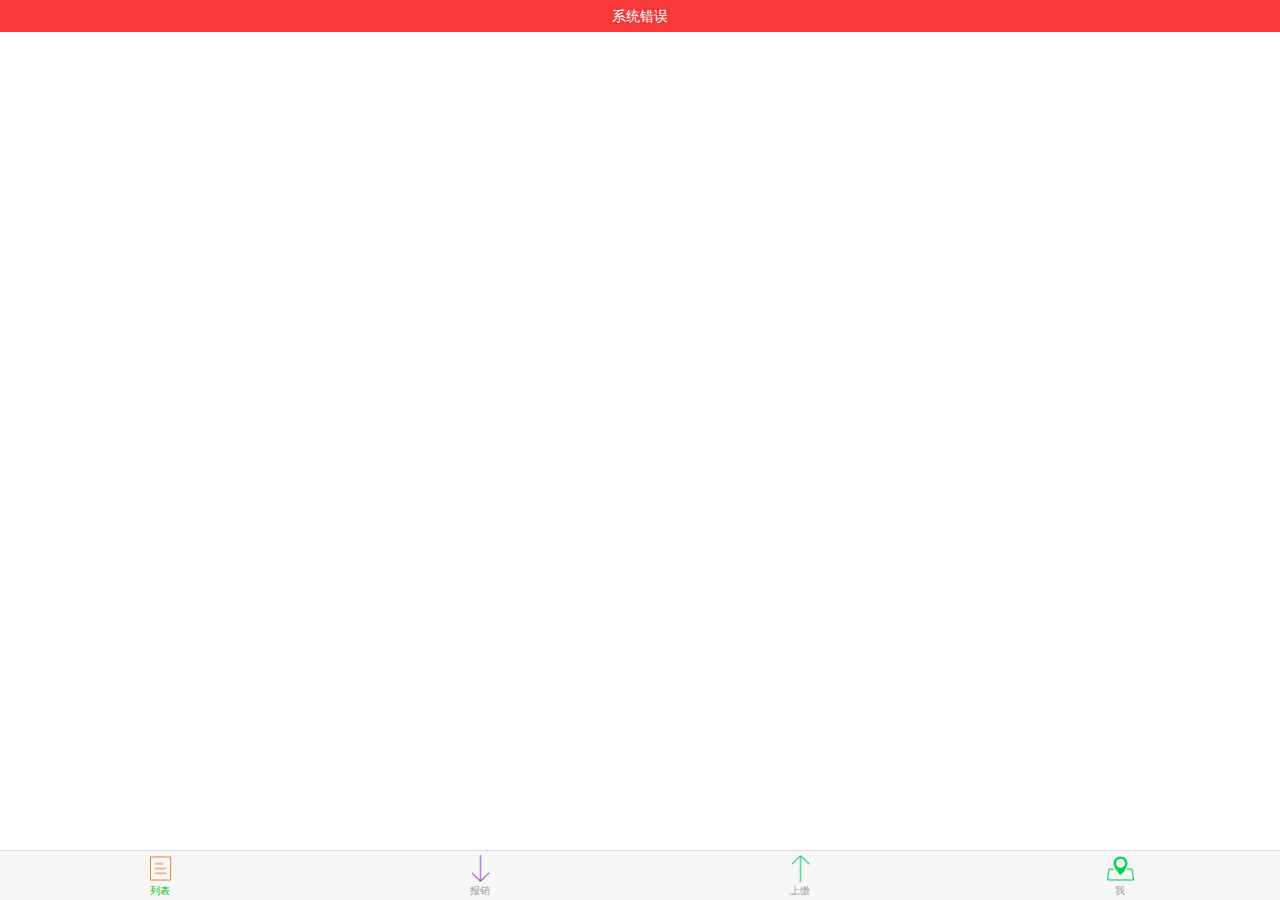
<file: index.html>
<!DOCTYPE html>
<html>
	<head>
		<meta charset="utf-8">
		<meta name="viewport" content="width=device-width,initial-scale=1,minimum-scale=1,maximum-scale=1,user-scalable=no" />
		<title>YPY</title>
		<link href="plugins/jqweui/dist/css/jquery-weui.css" rel="stylesheet" />
		<link href="plugins/jqweui/dist/lib/weui.min.css" rel="stylesheet" />
		<link href="css/base.css?v=20191101" rel="stylesheet" />
		<style>
		body, html {
		  height: 100%;
		  -webkit-tap-highlight-color: transparent;
		}
		.mui-card-footer button{
			margin: 5px;;
		}
		.weui-tab__bd-item.weui-pull-to-refresh{
			top: 0px;
		}
		.content-padded{
			margin-top: 10px;;
		}
		.weui-tab__bd .weui-tab__bd-item{
			width: 100%;
		}
		.weui-loadmore{
			margin: 10px auto;
		}
		.weui-photo-browser-modal .photo-container img{
			margin-top:0px;
		}
		.weui-photo-browser-modal{
			z-index:1000;
		}
	</style>
	</head>
	<body ontouchstart>
		<div class="weui-tab">
			<div class="weui-tab__bd">
				<div id="tab1" class="weui-tab__bd-item weui-tab__bd-item--active">
					<div class="weui-pull-to-refresh__layer">
						<div class='weui-pull-to-refresh__arrow'></div>
						<div class='weui-pull-to-refresh__preloader'></div>
						<div class="down">下拉刷新</div>
						<div class="up">释放刷新</div>
						<div class="refresh">正在刷新</div>
					</div>
					<div class="content-padded">
					</div>
					<div class="weui-loadmore">
						<i class="weui-loading"></i>
						<span class="weui-loadmore__tips">正在加载</span>
					</div>
				</div>
			</div>

			<div class="weui-tabbar">
				<a href="#tab1" class="weui-tabbar__item weui-bar__item--on">
					<!-- <span class="weui-badge" style="position: absolute;top: -.4em;right: 1em;">8</span> -->
					<div class="weui-tabbar__icon">
						<img src="/images/icon_nav_article.png" alt="">
					</div>
					<p class="weui-tabbar__label">列表</p>
				</a>
				<a href="/setexpense.html" class="weui-tabbar__item">
					<div class="weui-tabbar__icon">
						<img src="/images/icon_nav_ptr.png" alt="">
					</div>
					<p class="weui-tabbar__label">报销</p>
				</a>
				<a href="/setincome.html" class="weui-tabbar__item">
					<div class="weui-tabbar__icon">
						<img src="/images/icon_nav_up.png" alt="">
					</div>
					<p class="weui-tabbar__label">上缴</p>
				</a>
				<a href="/my.html" class="weui-tabbar__item">
					<div class="weui-tabbar__icon">
						<img src="./images/icon_nav_city.png" alt="">
					</div>
					<p class="weui-tabbar__label">我</p>
				</a>
			</div>
		</div>

		<script src="plugins/jqweui/dist/lib/jquery-2.1.4.js"></script>
		<script src="plugins/jqweui/dist/lib/fastclick.js"></script>
		<script src="plugins/jqweui/dist/js/jquery-weui.js"></script>
		<script src="plugins/jqweui/dist/js/swiper.js"></script>
		<script type="application/javascript" src="js/config.js"></script>
		<script>
			var page = 1;
			var row = 5;
			var dataLoading = true;
			$(function() {
				$('.weui-tab__bd-item').pullToRefresh(function() {
					setTimeout(function() {
						getData(1, 1);
						$('.weui-tab__bd-item').pullToRefreshDone();
					}, 2000);
				});
				var loading = false; //状态标记
				$('.weui-tab__bd-item').infinite().on("infinite", function() {
					if (loading) return;
					loading = true;
					setTimeout(function() {
						getData(page, 2);
						loading = false;
					}, 1500); //模拟延迟
				});
				getData(1, 1);
				$('#tab1').on('click', '.upload-img', function() {
					var imgs = [];
					$(this).closest('span').find('.upload-img').each(function() {
						imgs.push($(this).attr('src'));
					});
					console.log(imgs);
					var pb1 = $.photoBrowser({
						items: imgs,
						initIndex: $(this).data('index')
					});
					pb1.open();
				});
				//修改
				$('#tab1').on('click', '.expense-edit', function() {
					var id = $(this).closest('div').data('id');
					var type = $(this).closest('div').data('type');
					window.location.href = '/' + (type == 'income' ? 'setincome' : 'setexpense') + '.html?id=' + id + '&type=' +
						type;
				});

				//取消
				$('#tab1').on('click', '.expense-cancel', function() {
					var id = $(this).closest('div').data('id');
					$.confirm("确认取消？", function() {
						changeStatus(id, 5);
					});
				});

				//同意
				$('#tab1').on('click', '.expense-agree', function() {
					var id = $(this).closest('div').data('id');
					$.confirm("确认同意？", function() {
						changeStatus(id, 2);
					});
				});

				//打款
				$('#tab1').on('click', '.expense-pay', function() {
					var id = $(this).closest('div').data('id');
					$.confirm("确认扣款？", function() {
						changeStatus(id, 3);
					});
				});

				//未打款
				$('#tab1').on('click', '.expense-nopay', function() {
					var id = $(this).closest('div').data('id');
					$.confirm("确认未收到打款？", function() {
						changeStatus(id, 2);
					});
				});

				//完成
				$('#tab1').on('click', '.expense-done', function() {
					var id = $(this).closest('div').data('id');
					$.confirm("确认已收到打款？", function() {
						changeStatus(id, 4);
					});
				});

				//拒绝
				$('#tab1').on('click', '.expense-refuse', function() {
					var id = $(this).closest('div').data('id');
					$.confirm("确认拒绝？", function() {
						changeStatus(id, 6);
					});
				});
			});

			function getData(npage, type) {
				$.ajax({
					url: ypyC.service_host + '/bill/expense?page=' + npage + '&size=' + row,
					dataType: 'json', //服务器返回json格式数据
					type: 'get', //HTTP请求类型
					timeout: 10000, //超时时间设置为10秒；
					headers: {
						'token': localStorage.getItem('token')
					},
					success: function(data) {
						if (data.code == 201) {
							localStorage.removeItem('token');
							window.location.href = '/login.html';
						} else if (data.code == 0) {
							// html = splitList(data.data.list, table);
							var html = '';
							for (i in data.data.list) {
								html += splitList(data.data.list[i]);
							}
							count = parseInt(data.data.totalPage);
							if (type == 1) {
								$('#tab1 .content-padded').html(html);
							} else {
								$('#tab1 .content-padded').append(html);
							}
							page = npage + 1;
							var totalPage = parseInt(data.data.totalPage);
							if (page > totalPage) {
								dataLoading = false;
								$('.weui-loadmore').addClass('weui-loadmore_line');
								$('.weui-loadmore .weui-loading').remove();
								$('.weui-loadmore .weui-loadmore__tips').text('我也是有底线的');
								$('.weui-tab__bd-item').destroyInfinite();
							} else {
								if (dataLoading == false) {
									dataLoading = true;
									$('.weui-loadmore').removeClass('weui-loadmore_line');
									$('.weui-loadmore').html('<i class="weui-loading"></i><span class="weui-loadmore__tips">正在加载</span>');
									$('.weui-tab__bd-item').infinite();
								}
							}
						} else {
							$.toptip(data.msg, 'error');
						}
					},
					error: function(xhr, type, errorThrown) {
						$.toptip('系统错误', 'error');
					}
				});
			}

			function splitList(data) {
				html = '';
				html += '<div class="weui-form-preview card-status-' + data.at_status + '">';
				html += '    <div class="weui-form-preview__hd">';
				html += '        <span></span>';
				html += '		<label class="weui-form-preview__label">';
				if (data.role == 'expenser') {
					html += data.id + '：您向' + data.to_realname + '发起申请' + (data.at_type == 'income' ? '上缴' : '报销');
				} else {
					html += data.id + '：' + data.realname + '向您发起申请报销' + (data.at_type == 'income' ? '上缴' : '报销');
				}
				html += '       </label>';
				html += '		<i>';
				var htmlBtn = '';
				if (data.at_status == 1) {
					html += '待审核';
					htmlBtn += (data.role == 'expenser') ?
						'<button class="weui-form-preview__btn expense-edit">修改</button><button class="weui-form-preview__btn expense-cancel">取消</button>' :
						'<button class="weui-form-preview__btn expense-agree">同意</button><button class="weui-form-preview__btn expense-refuse">拒绝</button>';
				} else if (data.at_status == 2) {
					html += '待打款';
					if (data.at_type == 'income') {
						htmlBtn += (data.role == 'expenser') ?
							'<button class="weui-form-preview__btn expense-pay">已打款</button><button class="weui-form-preview__btn expense-cancel">取消</button>' :
							'';
					} else {
						htmlBtn += (data.role == 'expenser') ? '<button class="weui-form-preview__btn expense-cancel">取消</button>' :
							'<button class="weui-form-preview__btn expense-pay">去扣款</button><button class="weui-form-preview__btn expense-refuse">拒绝</button>';
					}
				} else if (data.at_status == 3) {
					html += '待确认';
					if (data.at_type == 'income') {
						htmlBtn += (data.role == 'expenser') ? '' :
							'<button class="weui-form-preview__btn expense-done">收到款</button><button class="weui-form-preview__btn expense-nopay">未打款</button>';
					} else {
						htmlBtn += (data.role == 'expenser') ?
							'<button class="weui-form-preview__btn expense-done">收到款</button><button class="weui-form-preview__btn expense-nopay">未打款</button>' :
							'';
					}
				} else if (data.at_status == 4) {
					html += '已完成';
				} else if (data.at_status == 5) {
					html += '已取消';
				} else if (data.at_status == 6) {
					html += '已拒绝';
				}
				html += '		</i>';
				html += '	</div>';
				html += '	<div class="weui-form-preview__bd">';
				html += '		<div class="weui-form-preview__item">';
				html += '			<label class="weui-form-preview__label">报销标题：</label>';
				html += '			<span class="weui-form-preview__value">' + data.title + '</span>';
				html += '		</div>';
				html += '		<div class="weui-form-preview__item">';
				html += '			<label class="weui-form-preview__label">报销内容：</label>';
				html += '			<span class="weui-form-preview__value">' + data.content + '</span>';
				html += '		</div>';
				html += '		<div class="weui-form-preview__item">';
				html += '			<label class="weui-form-preview__label">报销金额：</label>';
				html += '			<span class="weui-form-preview__value">' + data.price + '</span>';
				html += '		</div>';
				html += '		<div class="weui-form-preview__item">';
				html += '			<label class="weui-form-preview__label">费用日期：</label>';
				html += '			<span class="weui-form-preview__value">' + data.at_date + '</span>';
				html += '		</div>';
				html += '		<div class="weui-form-preview__item">';
				html += '			<label class="weui-form-preview__label">报销明细：</label>';
				html += '			<span class="weui-form-preview__value">';
				if (data.imgs.length > 0) {
					for (j in data.imgs) {
						html += '<img class="upload-img" src="' + data.imgs[j].img_url + '" data-index="' + j + '" data-id="' + data.id +
							'" width="90"/>';
					}
				}
				html += '           </span>';
				html += '		</div>';
				html += '	</div>';
				html += '	<div class="weui-form-preview__ft" data-id="' + data.id + '" data-type="' + data.at_type + '">';
				html += htmlBtn
				html += '	</div>';
				html += '</div><br>';
				return html;
			}

			function changeStatus(id, status) {
				$.ajax({
					url: ypyC.service_host + '/bill/change',
					data: {
						'id': id,
						'status': status
					},
					dataType: 'json', //服务器返回json格式数据
					type: 'POST', //HTTP请求类型
					timeout: 10000, //超时时间设置为10秒；
					headers: {
						'token': localStorage.getItem('token')
					},
					success: function(data) {
						ajaxIng = false;
						if (data.code == 201) {
							localStorage.removeItem('token');
							window.location.href = '/login.html';
						} else if (data.code == 0) {
							$.toptip(data.msg, 'success');
							getData(1, 1);
						} else {
							$.toptip(data.msg, 'error');
						}
					},
					error: function(xhr, type, errorThrown) {
						$.toptip('系统错误', 'error');
						ajaxIng = false;
					}
				});

			}
		</script>
	</body>
</html>
</file>
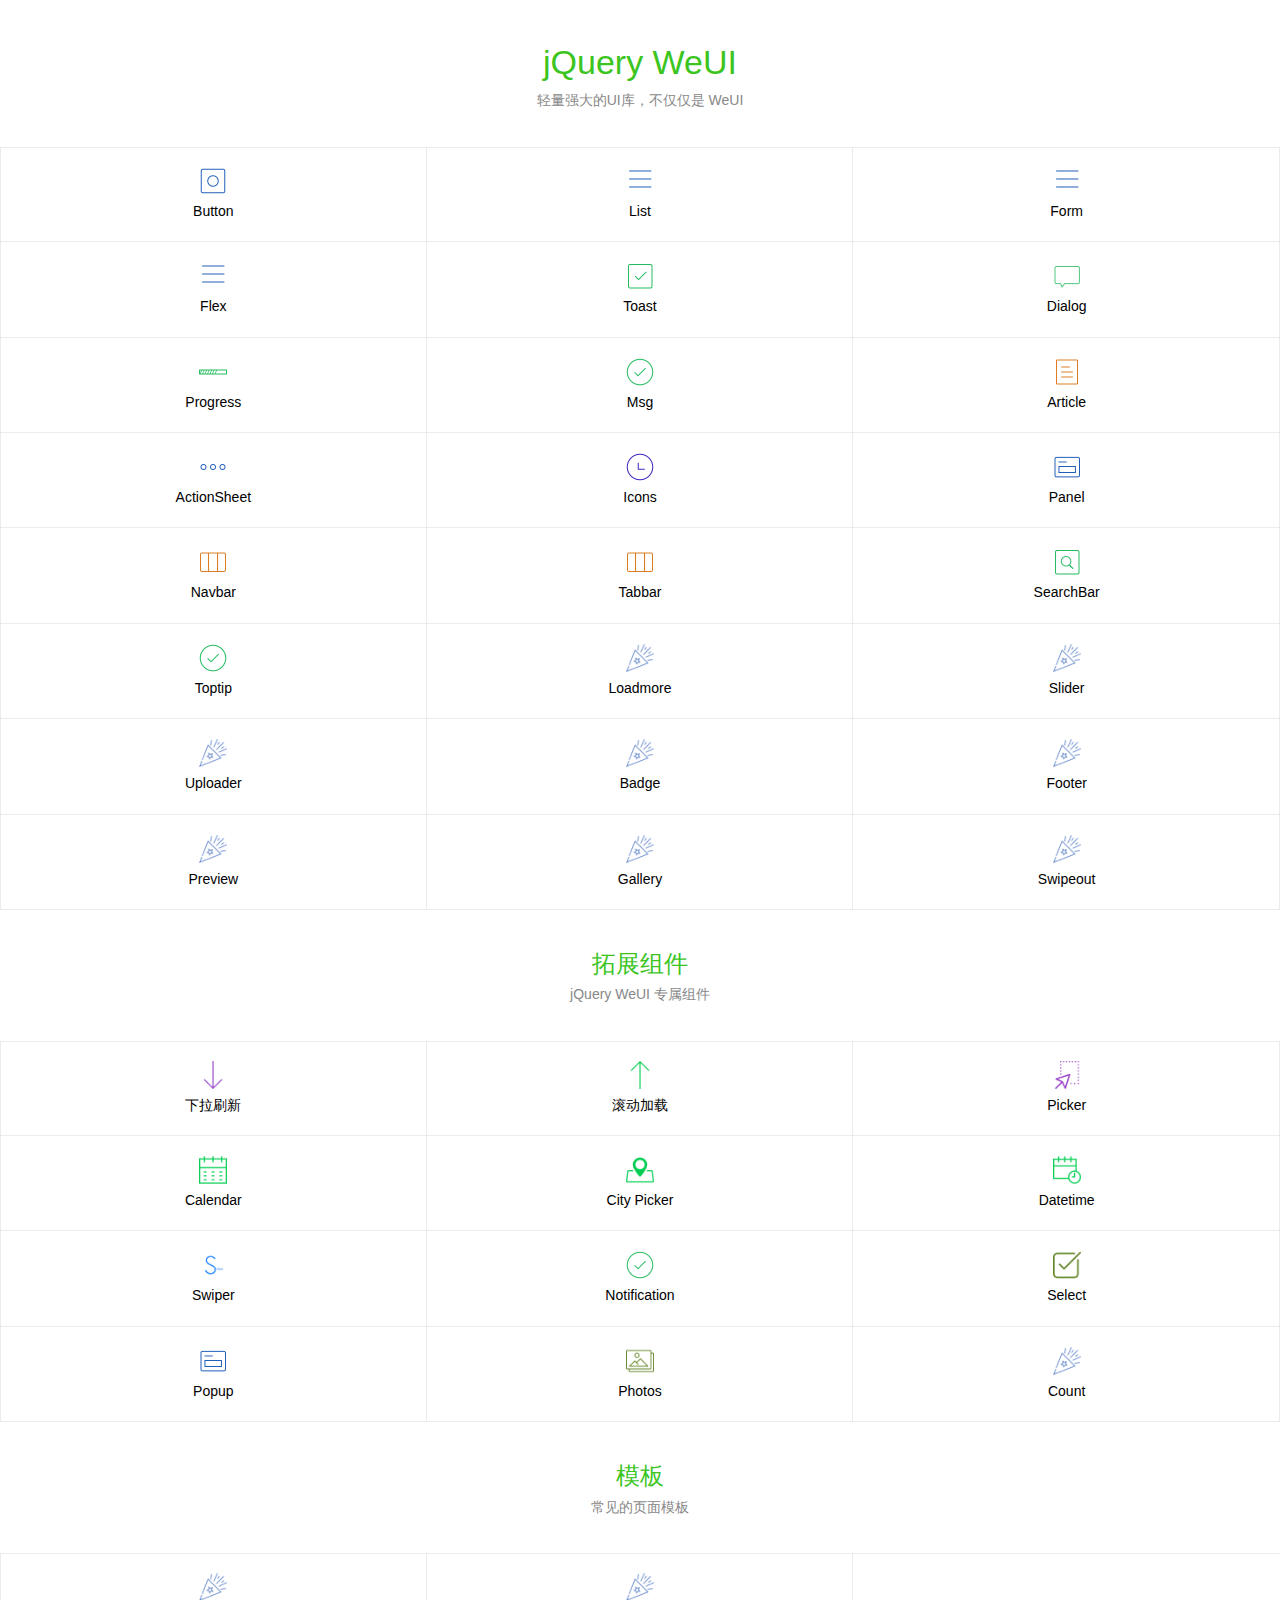
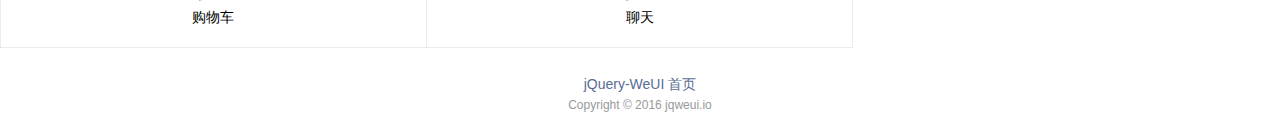
<file: plugins/jqweui/dist/demos/index.html>
<!DOCTYPE html>
<html>
  <head>
    <title>jQuery WeUI</title>
    <meta charset="utf-8">
<meta http-equiv="X-UA-Compatible" content="IE=edge">
<meta name="viewport" content="width=device-width, initial-scale=1, user-scalable=no">

<meta name="description" content="Write an awesome description for your new site here. You can edit this line in _config.yml. It will appear in your document head meta (for Google search results) and in your feed.xml site description.
">

<link rel="stylesheet" href="../lib/weui.min.css">
<link rel="stylesheet" href="../css/jquery-weui.css">
<link rel="stylesheet" href="css/demos.css">

  </head>

  <body ontouchstart>

    <header class='demos-header'>
      <h1 class="demos-title">jQuery WeUI</h1>
      <p class='demos-sub-title'>轻量强大的UI库，不仅仅是 WeUI</p>
    </header>

    <div class="weui-grids">
      <a href="buttons.html" class="weui-grid js_grid">
        <div class="weui-grid__icon">
          <img src="images/icon_nav_button.png" alt="">
        </div>
        <p class="weui-grid__label">
          Button
        </p>
      </a>
      <a href="cell.html" class="weui-grid js_grid">
        <div class="weui-grid__icon">
          <img src="images/icon_nav_cell.png" alt="">
        </div>
        <p class="weui-grid__label">
          List
        </p>
      </a>
      <a href="form.html" class="weui-grid js_grid">
        <div class="weui-grid__icon">
          <img src="images/icon_nav_cell.png" alt="">
        </div>
        <p class="weui-grid__label">
          Form
        </p>
      </a>
      <a href="flex.html" class="weui-grid js_grid">
        <div class="weui-grid__icon">
          <img src="images/icon_nav_cell.png" alt="">
        </div>
        <p class="weui-grid__label">
          Flex
        </p>
      </a>
      <a href="toast.html" class="weui-grid js_grid">
        <div class="weui-grid__icon">
          <img src="images/icon_nav_toast.png" alt="">
        </div>
        <p class="weui-grid__label">
          Toast
        </p>
      </a>
      <a href="dialog.html" class="weui-grid js_grid">
        <div class="weui-grid__icon">
          <img src="images/icon_nav_dialog.png" alt="">
        </div>
        <p class="weui-grid__label">
          Dialog
        </p>
      </a>
      <a href="progress.html" class="weui-grid js_grid">
        <div class="weui-grid__icon">
          <img src="images/icon_nav_progress.png" alt="">
        </div>
        <p class="weui-grid__label">
          Progress
        </p>
      </a>
      <a href="msg.html" class="weui-grid js_grid">
        <div class="weui-grid__icon">
          <img src="images/icon_nav_msg.png" alt="">
        </div>
        <p class="weui-grid__label">
          Msg
        </p>
      </a>
      <a href="article.html" class="weui-grid js_grid">
        <div class="weui-grid__icon">
          <img src="images/icon_nav_article.png" alt="">
        </div>
        <p class="weui-grid__label">
          Article
        </p>
      </a>
      <a href="action-sheet.html" class="weui-grid js_grid">
        <div class="weui-grid__icon">
          <img src="images/icon_nav_actionSheet.png" alt="">
        </div>
        <p class="weui-grid__label">
          ActionSheet
        </p>
      </a>
      <a href="icons.html" class="weui-grid js_grid">
        <div class="weui-grid__icon">
          <img src="images/icon_nav_icons.png" alt="">
        </div>
        <p class="weui-grid__label">
          Icons
        </p>
      </a>
      <a href="panel.html" class="weui-grid js_grid">
        <div class="weui-grid__icon">
          <img src="images/icon_nav_panel.png" alt="">
        </div>
        <p class="weui-grid__label">
          Panel
        </p>
      </a>
      <a href="navbar.html" class="weui-grid js_grid">
        <div class="weui-grid__icon">
          <img src="images/icon_nav_tab.png" alt="">
        </div>
        <p class="weui-grid__label">
          Navbar
        </p>
      </a>
      <a href="tabbar.html" class="weui-grid js_grid">
        <div class="weui-grid__icon">
          <img src="images/icon_nav_tab.png" alt="">
        </div>
        <p class="weui-grid__label">
          Tabbar
        </p>
      </a>
      <a href="searchbar.html" class="weui-grid js_grid">
        <div class="weui-grid__icon">
          <img src="images/icon_nav_search_bar.png" alt="">
        </div>
        <p class="weui-grid__label">
          SearchBar
        </p>
      </a>
      <a href="toptip.html" class="weui-grid js_grid">
        <div class="weui-grid__icon">
          <img src="images/icon_nav_msg.png" alt="">
        </div>
        <p class="weui-grid__label">
          Toptip
        </p>
      </a>
      <a href="loadmore.html" class="weui-grid js_grid">
        <div class="weui-grid__icon">
          <img src="images/icon_nav_new.png" alt="">
        </div>
        <p class="weui-grid__label">
          Loadmore
        </p>
      </a>
      <a href="slider.html" class="weui-grid js_grid">
        <div class="weui-grid__icon">
          <img src="images/icon_nav_new.png" alt="">
        </div>
        <p class="weui-grid__label">
          Slider
        </p>
      </a>
      <a href="uploader.html" class="weui-grid js_grid">
        <div class="weui-grid__icon">
          <img src="images/icon_nav_new.png" alt="">
        </div>
        <p class="weui-grid__label">
          Uploader
        </p>
      </a>
      <a href="badge.html" class="weui-grid js_grid">
        <div class="weui-grid__icon">
          <img src="images/icon_nav_new.png" alt="">
        </div>
        <p class="weui-grid__label">
          Badge
        </p>
      </a>
      <a href="footer.html" class="weui-grid js_grid">
        <div class="weui-grid__icon">
          <img src="images/icon_nav_new.png" alt="">
        </div>
        <p class="weui-grid__label">
          Footer
        </p>
      </a>
      <a href="preview.html" class="weui-grid js_grid">
        <div class="weui-grid__icon">
          <img src="images/icon_nav_new.png" alt="">
        </div>
        <p class="weui-grid__label">
          Preview
        </p>
      </a>
      <a href="gallery.html" class="weui-grid js_grid">
        <div class="weui-grid__icon">
          <img src="images/icon_nav_new.png" alt="">
        </div>
        <p class="weui-grid__label">
          Gallery
        </p>
      </a>
      <a href="swipeout.html" class="weui-grid js_grid">
        <div class="weui-grid__icon">
          <img src="images/icon_nav_new.png" alt="">
        </div>
        <p class="weui-grid__label">
          Swipeout
        </p>
      </a>
    </div>

    <div class="demos-header">
      <h2 class='demos-second-title'>拓展组件</h2>
      <p class='demos-sub-title'>jQuery WeUI 专属组件</p>
    </div>

    <div class="weui-grids">
      <a href="ptr.html" class="weui-grid js_grid">
        <div class="weui-grid__icon">
          <img src="images/icon_nav_ptr.png" alt="">
        </div>
        <p class="weui-grid__label">
          下拉刷新
        </p>
      </a>
      <a href="infinite.html" class="weui-grid js_grid">
        <div class="weui-grid__icon">
          <img src="images/icon_nav_up.png" alt="">
        </div>
        <p class="weui-grid__label">
          滚动加载
        </p>
      </a>
      <a href="picker.html" class="weui-grid js_grid">
        <div class="weui-grid__icon">
          <img src="images/icon_nav_picker.png" alt="">
        </div>
        <p class="weui-grid__label">
          Picker
        </p>
      </a>
      <a href="calendar.html" class="weui-grid js_grid">
        <div class="weui-grid__icon">
          <img src="images/icon_nav_calendar.png" alt="">
        </div>
        <p class="weui-grid__label">
          Calendar
        </p>
      </a>
      <a href="city-picker.html" class="weui-grid js_grid">
        <div class="weui-grid__icon">
          <img src="images/icon_nav_city.png" alt="">
        </div>
        <p class="weui-grid__label">
          City Picker
        </p>
      </a>
      <a href="datetime-picker.html" class="weui-grid js_grid">
        <div class="weui-grid__icon">
          <img src="images/icon_nav_datetime.png" alt="">
        </div>
        <p class="weui-grid__label">
          Datetime
        </p>
      </a>
      <a href="swiper.html" class="weui-grid js_grid">
        <div class="weui-grid__icon">
          <img src="images/icon_nav_swiper.png" alt="">
        </div>
        <p class="weui-grid__label">
          Swiper
        </p>
      </a>
      <a href="noti.html" class="weui-grid js_grid">
        <div class="weui-grid__icon">
          <img src="images/icon_nav_msg.png" alt="">
        </div>
        <p class="weui-grid__label">
          Notification
        </p>
      </a>
      <a href="select.html" class="weui-grid js_grid">
        <div class="weui-grid__icon">
          <img src="images/icon_nav_select.png" alt="">
        </div>
        <p class="weui-grid__label">
          Select
        </p>
      </a>
      <a href="popup.html" class="weui-grid js_grid">
        <div class="weui-grid__icon">
          <img src="images/icon_nav_panel.png" alt="">
        </div>
        <p class="weui-grid__label">
          Popup
        </p>
      </a>
      <a href="photo-browser.html" class="weui-grid js_grid">
        <div class="weui-grid__icon">
          <img src="images/icon_nav_photo.png" alt="">
        </div>
        <p class="weui-grid__label">
          Photos
        </p>
      </a>
      <a href="count.html" class="weui-grid js_grid">
        <div class="weui-grid__icon">
          <img src="images/icon_nav_new.png" alt="">
        </div>
        <p class="weui-grid__label">
          Count
        </p>
      </a>
    </div>

    <div class="demos-header">
      <h2 class='demos-second-title'>模板</h2>
      <p class='demos-sub-title'>常见的页面模板</p>
    </div>

    <div class="weui-grids">
      <a href="tpl-shopping-cart.html" class="weui-grid js_grid">
        <div class="weui-grid__icon">
          <img src="images/icon_nav_new.png" alt="">
        </div>
        <p class="weui-grid__label">
          购物车
        </p>
      </a>
      <a href="tpl-chat.html" class="weui-grid js_grid">
        <div class="weui-grid__icon">
          <img src="images/icon_nav_new.png" alt="">
        </div>
        <p class="weui-grid__label">
          聊天
        </p>
      </a>
    </div>

    <div class="weui-footer">
      <p class="weui-footer__links">
        <a href="http://jqweui.com" class="weui-footer__link">jQuery-WeUI 首页</a>
      </p>
      <p class="weui-footer__text">Copyright © 2016 jqweui.io</p>
    </div>

    <style>
      .weui-footer {
        margin: 25px 0 10px 0;
      }
    </style>


    <script src="../lib/jquery-2.1.4.js"></script>
<script src="../lib/fastclick.js"></script>
<script>
  $(function() {
    FastClick.attach(document.body);
  });
</script>
<script src="../js/jquery-weui.js"></script>

  </body>

</html>
</file>
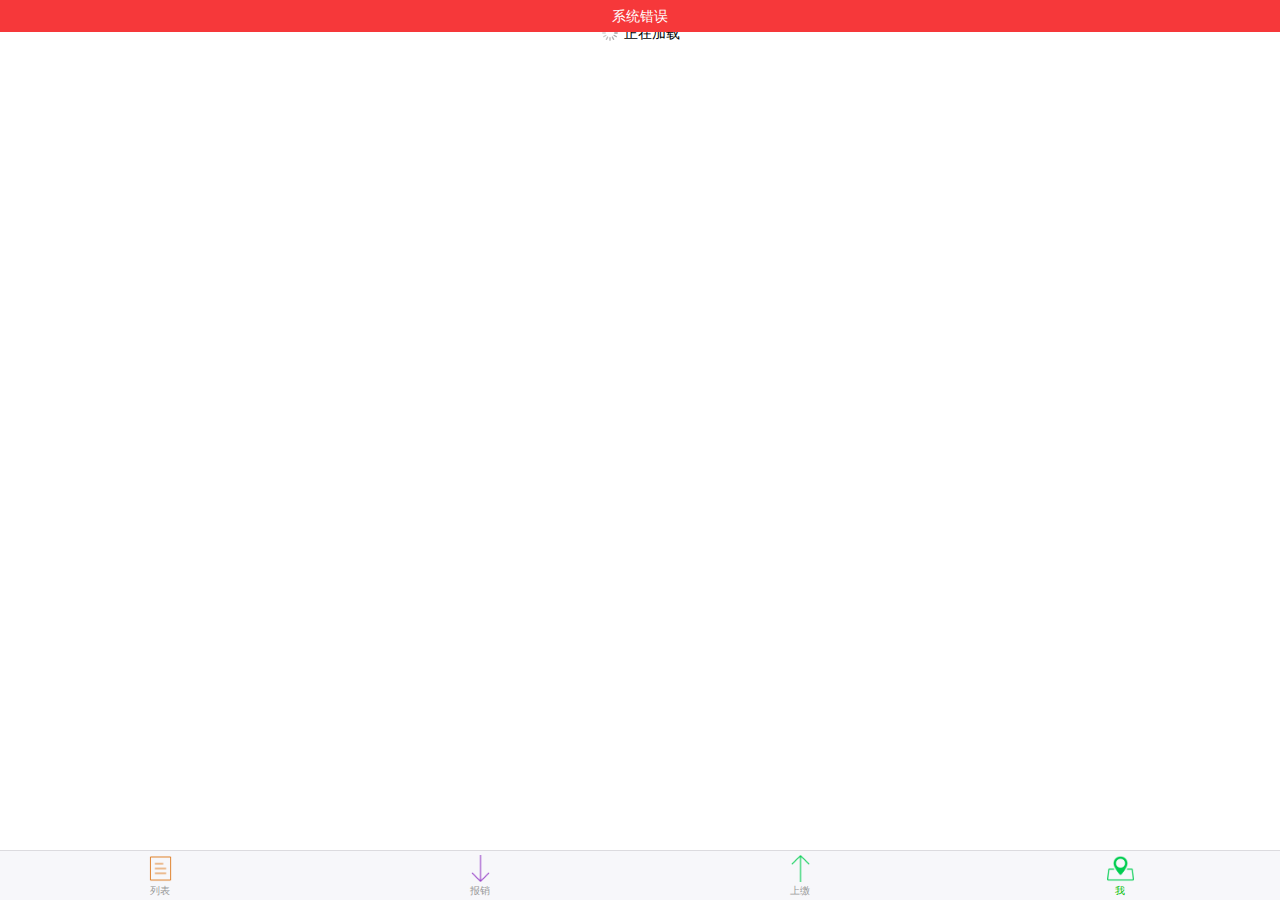
<file: flow.html>
<!DOCTYPE html>
<html>
	<head>
		<meta charset="utf-8">
		<meta name="viewport" content="width=device-width,initial-scale=1,minimum-scale=1,maximum-scale=1,user-scalable=no" />
		<title>充值记录</title>
		<link href="plugins/jqweui/dist/lib/weui.min.css" rel="stylesheet" />
		<link href="plugins/jqweui/dist/css/jquery-weui.css" rel="stylesheet" />
		<link href="css/base.css" rel="stylesheet" />
		<style>
		.weui-tab__bd-item.weui-pull-to-refresh{
			top: 0px;
		}
		.weui-cells{
			font-size: 14px;
		}
		.weui-cell__ft .weui-btn{
			font-size: 12px;
		}
		.weui-tab__bd .weui-tab__bd-item{
			width: 100%;
		}
		</style>
	</head>
	<body>
		<div class="weui-tab">
			<div class="weui-tab__bd">
				<div id="tab1" class="weui-tab__bd-item weui-tab__bd-item--active">
					<div class="weui-pull-to-refresh__layer">
						<div class='weui-pull-to-refresh__arrow'></div>
						<div class='weui-pull-to-refresh__preloader'></div>
						<div class="down">下拉刷新</div>
						<div class="up">释放刷新</div>
						<div class="refresh">正在刷新</div>
					</div>
					<div class="content-padded">
					</div>
					<div class="weui-loadmore">
						<i class="weui-loading"></i>
						<span class="weui-loadmore__tips">正在加载</span>
					</div>
				</div>
			</div>

			<div class="weui-tabbar">
				<a href="/index.html" class="weui-tabbar__item">
					<!-- <span class="weui-badge" style="position: absolute;top: -.4em;right: 1em;">8</span> -->
					<div class="weui-tabbar__icon">
						<img src="/images/icon_nav_article.png" alt="">
					</div>
					<p class="weui-tabbar__label">列表</p>
				</a>
				<a href="/setexpense.html" class="weui-tabbar__item">
					<div class="weui-tabbar__icon">
						<img src="/images/icon_nav_ptr.png" alt="">
					</div>
					<p class="weui-tabbar__label">报销</p>
				</a>
				<a href="/setincome.html" class="weui-tabbar__item">
					<div class="weui-tabbar__icon">
						<img src="/images/icon_nav_up.png" alt="">
					</div>
					<p class="weui-tabbar__label">上缴</p>
				</a>
				<a href="/my.html" class="weui-tabbar__item weui-bar__item--on">
					<div class="weui-tabbar__icon">
						<img src="./images/icon_nav_city.png" alt="">
					</div>
					<p class="weui-tabbar__label">我</p>
				</a>
			</div>
		</div>
		<script src="plugins/jqweui/dist/lib/jquery-2.1.4.js"></script>
		<script src="plugins/jqweui/dist/js/jquery-weui.js"></script>
		<script type="application/javascript" src="js/config.js"></script>
		<script src="js/common.js"></script>
		<script>
			var page = 1;
			var row = 5;
			var dataLoading = true;
			$(function() {
				$('.weui-tab__bd-item').pullToRefresh(function() {
					setTimeout(function() {
						getData(1, 1);
						$('.weui-tab__bd-item').pullToRefreshDone();
					}, 2000);
				});
				var loading = false; //状态标记
				$('.weui-tab__bd-item').infinite().on("infinite", function() {
					if (loading) return;
					loading = true;
					setTimeout(function() {
						getData(page, 2);
						loading = false;
					}, 1500); //模拟延迟
				});
				getData(1, 1);
			});

			function getData(npage, type) {
				$.ajax({
					url: ypyC.service_host + '/user/flow?page=' + npage + '&size=' + row,
					dataType: 'json', //服务器返回json格式数据
					type: 'get', //HTTP请求类型
					timeout: 10000, //超时时间设置为10秒；
					headers: {
						'token': localStorage.getItem('token')
					},
					success: function(res) {
						if (res.code == 201) {
							localStorage.removeItem('token');
							window.location.href = '/login.html';
						} else if (res.code == 0) {
							var html = '';
							var prevDate = '';
							for (i in res.data.list) {
								if (prevDate != res.data.list[i].create_at.substr(0, 10)) {
									if (prevDate != '') {
										html += '</div>';
									}
									html += '<div class="weui-cells__title">' + res.data.list[i].create_at.substr(0, 10) + '</div>';
									html += '<div class="weui-cells">';
								}
								html += splitList(res.data.list[i]);
								prevDate = res.data.list[i].create_at.substr(0, 10);
							}
							if (prevDate != '') {
								html += '</div>';
							}
							count = parseInt(res.data.totalPage);

							if (type == 1) {
								$('#tab1 .content-padded').html(html);
							} else {
								$('#tab1 .content-padded').append(html);
							}
							page = npage + 1;
							var totalPage = parseInt(res.data.totalPage);
							if (page > totalPage) {
								dataLoading = false;
								$('.weui-loadmore').addClass('weui-loadmore_line');
								$('.weui-loadmore .weui-loading').remove();
								$('.weui-loadmore .weui-loadmore__tips').text('我也是有底线的');
								$('.weui-tab__bd-item').destroyInfinite();
							} else {
								if (dataLoading == false) {
									dataLoading = true;
									$('.weui-loadmore').removeClass('weui-loadmore_line');
									$('.weui-loadmore').html('<i class="weui-loading"></i><span class="weui-loadmore__tips">正在加载</span>');
									$('.weui-tab__bd-item').infinite();
								}
							}
						} else {
							$.toptip(res.msg, 'error');
						}
					},
					error: function(xhr, type, errorThrown) {
						$.toptip('系统错误', 'error');
					}
				});
			}

			function splitList(data) {
				var html = '';
				html += '  <div class="weui-cell">';
				html += '    <div class="weui-cell__bd">';
				html += '      <p>';
				if(data.type == 1) {
					html += ' 充值了 <span class="green">';
					html += data.amount + '</span> 元';
				} else {
					html += ' 抵扣了 <span class="red">';
					html += data.amount + '</span> 元';
				}
				html += '，剩余 <span class="orange">'+data.balance+'</sapn> 元';
				html += '      </p>';
				html += '    </div>';
				html += '  </div>';
				return html;
			}
		</script>
	</body>
</html>
</file>
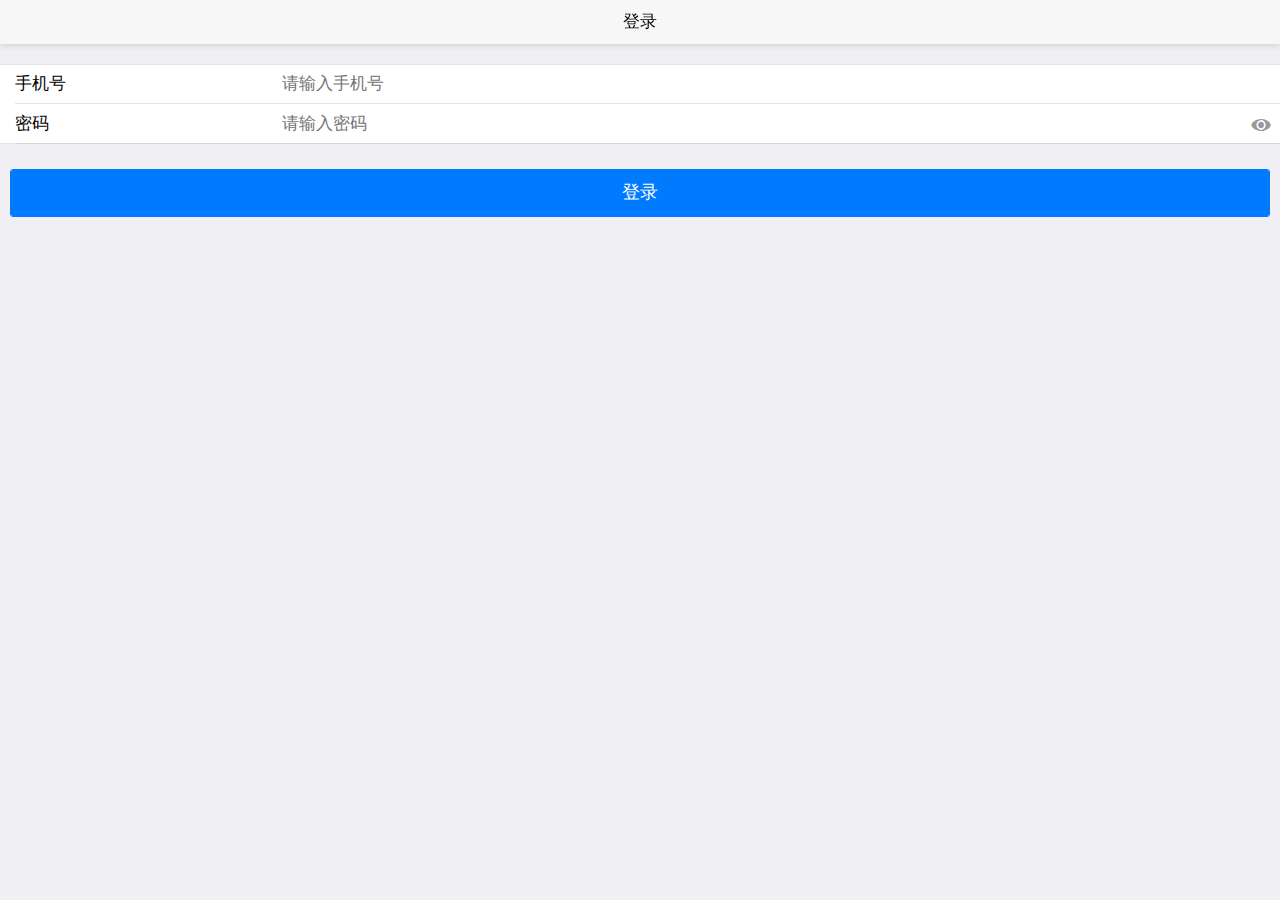
<file: login.html>
<!doctype html>
<html>

	<head>
		<meta charset="utf-8">
		<title></title>
		<meta name="viewport" content="width=device-width,initial-scale=1,minimum-scale=1,maximum-scale=1,user-scalable=no" />
		<link href="css/mui.css" rel="stylesheet" />
		<style type="text/css">
			.mui-content-padded {
				margin-top: 25px;
			}
			.mui-btn {
				padding: 10px;
			}
			.mui-input-group {
				margin-top: 10px;
			}
			
			.mui-input-group:first-child {
				margin-top: 20px;
			}
			.mui-input-group label {
				width: 22%;
			}
			.mui-input-row label~input,
			.mui-input-row label~select,
			.mui-input-row label~textarea {
				width: 78%;
			}
		</style>
	</head>

	<body>
		<header class="mui-bar mui-bar-nav">
			<h1 class="mui-title">登录</h1>
		</header>
		<div class="mui-content">
			<form class="mui-input-group">
				<div class="mui-input-row">
					<label>手机号</label>
				<input type="text" id="mobile" class="mui-input-clear" placeholder="请输入手机号">
				</div>
				<div class="mui-input-row">
					<label>密码</label>
					<input type="password" id="password" class="mui-input-password" placeholder="请输入密码">
				</div>
			</form>
			<div class="mui-content-padded">
				<button type="button" id="login-btn" class="mui-btn mui-btn-block mui-btn-primary" >登录</button>
			</div>
		</div>
		<script src="js/mui.js"></script>
		<script type="application/javascript" src="js/config.js"></script>
		<script type="text/javascript">
			mui.init();
			mui.ready(function(){  
				var mask = mui.createMask();//callback为用户点击蒙版时自动执行的回调；
				mui(".mui-content").on('click', '#login-btn',function(){
				  var mobile = mui('#mobile')[0].value;
				  var password = mui('#password')[0].value;
				  if (mobile.length != 11) {
				  	mui.toast('请输入正确的手机号码');
					return false;
				  }
				  if (password.length < 6) {
				  	mui.toast('请输入正确的密码');
					return false;
				  }
				  mask.show();
				  mui.ajax(ypyC.service_host+'/login/login',{
				    	data:{
				    		mobile:mobile,
							password:password
				    	},
				    	dataType:'json',//服务器返回json格式数据
				    	type:'post',//HTTP请求类型
				    	timeout:10000,//超时时间设置为10秒；
				    	success:function(res){
				    		if (res.code == 0) {
				    			localStorage.setItem('token', res.data.token);
								mui.openWindow({
									'url':'index.html'
								});
				    		} else{
				    			mui.toast(res.msg);
				    		}
				    	},
				    	error:function(xhr,type,errorThrown){
				    		mui.toast('系统错误');
				    	},
						complete: function() {
								mask.close();//关闭遮罩层
							}
				    });
				})
			})
			
		</script>
	</body>
</html>
</file>
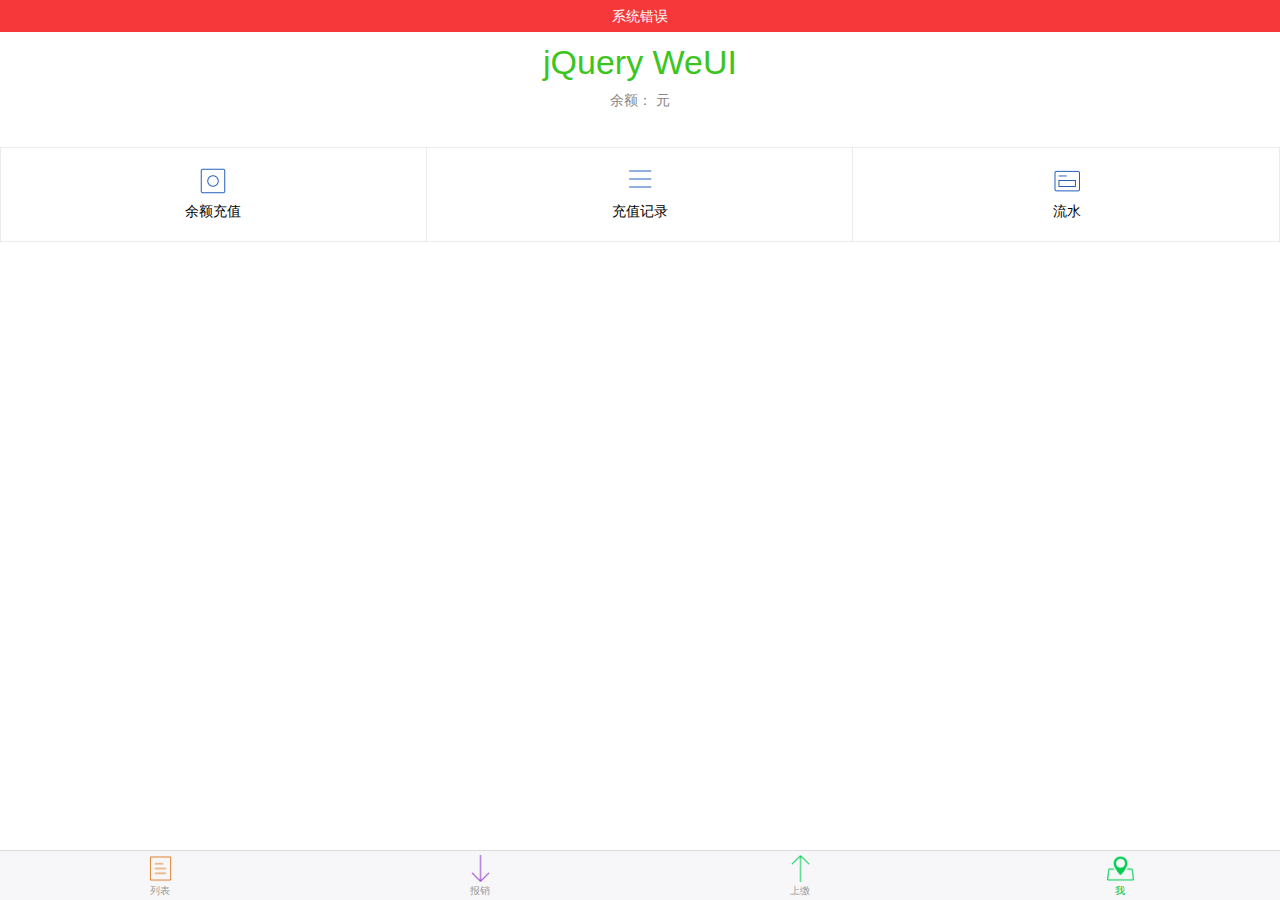
<file: my.html>
<!doctype html>
<html>

	<head>
		<meta charset="utf-8">
		<meta name="viewport" content="width=device-width,initial-scale=1,minimum-scale=1,maximum-scale=1,user-scalable=no" />
		<title>YPY</title>
		<link href="plugins/jqweui/dist/lib/weui.min.css" rel="stylesheet" />
		<link href="plugins/jqweui/dist/css/jquery-weui.css" rel="stylesheet" />
		<link href="css/base.css" rel="stylesheet" />
		<style>
			.demos-title {
			  text-align: center;
			  font-size: 34px;
			  color: #3cc51f;
			  font-weight: 400;
			  margin: 0 15%;
			}
			
			.demos-sub-title {
			  text-align: center;
			  color: #888;
			  font-size: 14px;
			}
			
			.demos-header {
			  padding: 35px 0;
			}
		</style>
	</head>

	<body>
		<div class="weui-tab">
			<div class="weui-tab__bd">
				<div id="tab1" class="weui-tab__bd-item weui-tab__bd-item--active">
					<div class="content-padded">
						<header class='demos-header'>
							<h1 class="demos-title">jQuery WeUI</h1>
							<p class='demos-sub-title'>余额：<span class="user-balance"></span> 元</p>
						</header>
						<div class="weui-grids">
							<a href="javascript:;" class="weui-grid js_grid recharge-btn">
								<div class="weui-grid__icon">
									<img src="images/icon_nav_button.png" alt="">
								</div>
								<p class="weui-grid__label">
									余额充值
								</p>
							</a>
							<a href="recharge.html" class="weui-grid js_grid">
								<div class="weui-grid__icon">
									<img src="images/icon_nav_cell.png" alt="">
								</div>
								<p class="weui-grid__label">
									充值记录
								</p>
							</a>
							<a href="/flow.html" class="weui-grid js_grid">
								<div class="weui-grid__icon">
									<img src="images/icon_nav_panel.png" alt="">
								</div>
								<p class="weui-grid__label">
									流水
								</p>
							</a>
						</div>
					</div>
				</div>
			</div>

			<div class="weui-tabbar">
				<a href="/index.html" class="weui-tabbar__item">
					<!-- <span class="weui-badge" style="position: absolute;top: -.4em;right: 1em;">8</span> -->
					<div class="weui-tabbar__icon">
						<img src="/images/icon_nav_article.png" alt="">
					</div>
					<p class="weui-tabbar__label">列表</p>
				</a>
				<a href="/setexpense.html" class="weui-tabbar__item">
					<div class="weui-tabbar__icon">
						<img src="/images/icon_nav_ptr.png" alt="">
					</div>
					<p class="weui-tabbar__label">报销</p>
				</a>
				<a href="/setincome.html" class="weui-tabbar__item">
					<div class="weui-tabbar__icon">
						<img src="/images/icon_nav_up.png" alt="">
					</div>
					<p class="weui-tabbar__label">上缴</p>
				</a>
				<a href="/my.html" class="weui-tabbar__item weui-bar__item--on">
					<div class="weui-tabbar__icon">
						<img src="./images/icon_nav_city.png" alt="">
					</div>
					<p class="weui-tabbar__label">我</p>
				</a>
			</div>
		</div>
		<script src="plugins/jqweui/dist/lib/jquery-2.1.4.js"></script>
		<script src="plugins/jqweui/dist/js/jquery-weui.js"></script>
		<script type="application/javascript" src="js/config.js"></script>
		<script type="text/javascript">
			$(function() {
				$.ajax({
					url: ypyC.service_host + '/user/info',
					dataType: 'json', //服务器返回json格式数据
					type: 'GET', //HTTP请求类型
					timeout: 10000, //超时时间设置为10秒；
					headers: {
						'token': localStorage.getItem('token')
					},
					success: function(data) {
						ajaxIng = false;
						if (data.code == 201) {
							localStorage.removeItem('token');
							window.location.href = '/login.html';
						} else if (data.code == 0) {
							$('.demos-title').text(data.data.realname);
							$('.user-balance').text(data.data.balance);
						} else {
							$.toptip(data.msg, 'error');
						}
					},
					error: function(xhr, type, errorThrown) {
						$.toptip('系统错误', 'error');
					}
				});
				$('.recharge-btn').on('click', function() {
					$.prompt({
					  text: "金额只能为数字",
					  title: "请输入充值金额",
					  onOK: function(text) {
						$.ajax({
							url:ypyC.service_host + '/user/recharge', 
							data: {
								'amount': text
							},
							dataType: 'json', //服务器返回json格式数据
							type: 'POST', //HTTP请求类型
							timeout: 10000, //超时时间设置为10秒；
							headers: {
								'token': localStorage.getItem('token')
							},
							success: function(data) {
								if (data.code == 201) {
									localStorage.removeItem('token');
									window.location.href = '/login.html';
								} else if (data.code == 0) {
									$.toptip('充值成功，请等待对方审核', 'success');
								} else {
									$.toptip(data.msg, 'error');
								}
							},
							error: function(xhr, type, errorThrown) {
								$.toptip('系统错误', 'error');
							}
						});
					  },
					});
				});
			});
		</script>
	</body>
</html>
</file>
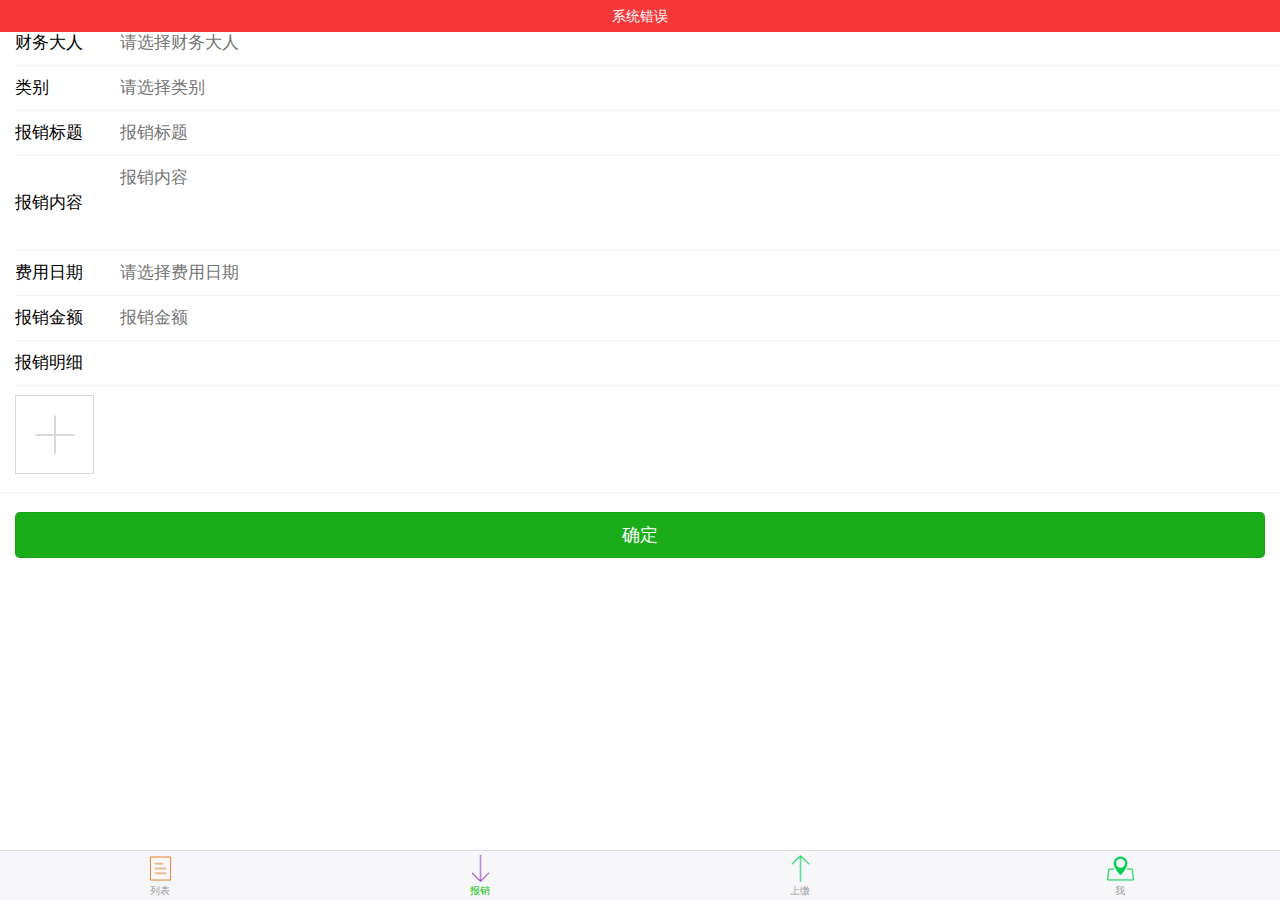
<file: setexpense.html>
<!DOCTYPE html>
<html>
	<head>
		<meta charset="utf-8">
		<meta name="viewport" content="width=device-width,initial-scale=1,minimum-scale=1,maximum-scale=1,user-scalable=no" />
		<title>发起报销</title>
		<link href="plugins/jqweui/dist/css/jquery-weui.css" rel="stylesheet" />
		<link href="plugins/jqweui/dist/lib/weui.min.css" rel="stylesheet" />
		<link href="css/base.css" rel="stylesheet" />
		<style>
			.weui-toast{left: 65%;}
			.weui-btn-area{margin-bottom: 60px;}
		</style>
	</head>
	<body>
		<div class="weui-tab">
			<div class="weui-tab__bd">
				<div id="tab1" class="weui-tab__bd-item weui-tab__bd-item--active">
					<div class="weui-cells weui-cells_form">
						<input type="hidden" id='id' value='0' />
						<div class="weui-cell">
							<div class="weui-cell__hd"><label for="date" class="weui-label">财务大人</label></div>
							<div class="weui-cell__bd">
								<input class="weui-input" id="to_uid_name" type="text" value="" placeholder="请选择财务大人">
							</div>
						</div>
						<div class="weui-cell">
							<div class="weui-cell__hd"><label for="date" class="weui-label">类别</label></div>
							<div class="weui-cell__bd">
								<input class="weui-input" id="cate_id" type="text" value="" placeholder="请选择类别">
							</div>
						</div>
						<div class="weui-cell">
							<div class="weui-cell__hd"><label class="weui-label">报销标题</label></div>
							<div class="weui-cell__bd">
								<input class="weui-input" type="text" name="title" id="title" placeholder="报销标题">
							</div>
						</div>
						<div class="weui-cell">
							<div class="weui-cell__hd"><label class="weui-label">报销内容</label></div>
							<div class="weui-cell__bd">
								<textarea class="weui-textarea" id="content" placeholder="报销内容" rows="3"></textarea>
							</div>
						</div>
						<div class="weui-cell">
							<div class="weui-cell__hd"><label for="" class="weui-label">费用日期</label></div>
							<div class="weui-cell__bd">
								<input class="weui-input" type="text" id="at_date" placeholder="请选择费用日期" value="">
							</div>
						</div>
						<div class="weui-cell">
							<div class="weui-cell__hd"><label class="weui-label">报销金额</label></div>
							<div class="weui-cell__bd">
								<input class="weui-input" type="text" name="price" id="price" placeholder="报销金额">
							</div>
						</div>
						<div class="weui-cell"><label class="weui-label">报销明细</label></div>
						<div class="weui-cell">
							<div class="weui-cell__bd">
								<ul class="weui-uploader__files" id="uploaderFiles">
								</ul>
								<div class="weui-uploader__input-box">
									<button id='uploaderInput' class="weui-uploader__input" type='button'></button>
									<!-- <input id="uploaderInput" class="weui-uploader__input" type="file"> -->
								</div>
							</div>
						</div>
					</div>

					<div class="weui-btn-area">
						<a class="weui-btn weui-btn_primary" href="javascript:" id="showTooltips">确定</a>
					</div>
				</div>
			</div>
			<div class="weui-tabbar">
				<a href="/index.html" class="weui-tabbar__item">
					<!-- <span class="weui-badge" style="position: absolute;top: -.4em;right: 1em;">8</span> -->
					<div class="weui-tabbar__icon">
						<img src="/images/icon_nav_article.png" alt="">
					</div>
					<p class="weui-tabbar__label">列表</p>
				</a>
				<a href="/setexpense.html" class="weui-tabbar__item weui-bar__item--on">
					<div class="weui-tabbar__icon">
						<img src="/images/icon_nav_ptr.png" alt="">
					</div>
					<p class="weui-tabbar__label">报销</p>
				</a>
				<a href="/setincome.html" class="weui-tabbar__item">
					<div class="weui-tabbar__icon">
						<img src="/images/icon_nav_up.png" alt="">
					</div>
					<p class="weui-tabbar__label">上缴</p>
				</a>
				<a href="/my.html" class="weui-tabbar__item">
					<div class="weui-tabbar__icon">
						<img src="./images/icon_nav_city.png" alt="">
					</div>
					<p class="weui-tabbar__label">我</p>
				</a>
			</div>
		</div>
		<script src="plugins/jqweui/dist/lib/jquery-2.1.4.js"></script>
		<script src="plugins/jqweui/dist/lib/fastclick.js"></script>
		<script src="plugins/jqweui/dist/js/jquery-weui.js"></script>
		<script src="plugins/jqweui/dist/js/swiper.js"></script>
		<script src="js/plupload/plupload.full.min.js"></script>
		<script type="application/javascript" src="js/config.js"></script>
		<script src="js/common.js"></script>
		<script>
			$(function() {
				/*****************财务大人start**********************/
				$.ajax({
					url: ypyC.service_host + '/user/getFinancer',
					dataType: 'json', //服务器返回json格式数据
					type: 'get', //HTTP请求类型
					timeout: 10000, //超时时间设置为10秒；
					headers: {
						'token': localStorage.getItem('token')
					},
					success: function(res) {
						if (res.code == 201) {
							localStorage.removeItem('token');
							window.location.href = '/login.html';
						} else if (res.code == 0) {
							var financerData = [];
							for (d in res.data) {
								financerData.push({
									'value': res.data[d].value,
									'title': res.data[d].name
								});
							}
							$("#to_uid_name").select({
								title: "请选择财务大人",
								items: financerData,
							});
						} else {
							$.toptip(res.msg, 'error');
						}
					},
					error: function(xhr, type, errorThrown) {
						$.toptip('系统错误', 'error');
					}
				});


				/*****************财务大人end**********************/

				/*****************类别start**********************/
				$.ajax({
					url: ypyC.service_host + '/bill/category?type=1',
					dataType: 'json', //服务器返回json格式数据
					type: 'get', //HTTP请求类型
					timeout: 10000, //超时时间设置为10秒；
					headers: {
						'token': localStorage.getItem('token')
					},
					success: function(res) {
						if (res.code == 201) {
							localStorage.removeItem('token');
							window.location.href = '/login.html';
						} else if (res.code == 0) {
							var financerData = [];
							for (d in res.data) {
								financerData.push({
									'value': res.data[d].id,
									'title': res.data[d].name
								});
							}
							financerData.push({
								value: 99,
								title: '其他'
							});
							$("#cate_id").select({
								title: "请选择类别",
								items: financerData,
							});
						} else {
							$.toptip(res.msg, 'error');
						}
					},
					error: function(xhr, type, errorThrown) {
						$.toptip('系统错误', 'error');
					}
				});
				/*****************类别end**********************/
				/*****************日期start*********************/
				$("#at_date").calendar({
					dateFormat: 'yyyy-mm-dd',
				});
				/*****************日期end*********************/
				/*****************上传图片start*********************/
				//实例化一个plupload上传对象
				var uploader = new plupload.Uploader({
					browse_button: 'uploaderInput', //触发文件选择对话框的按钮，为那个元素id
					url: ypyC.service_host + '/upload/img', //服务器端的上传页面地址
					flash_swf_url: 'js/plipload/Moxie.swf', //swf文件，当需要使用swf方式进行上传时需要配置该参数
					silverlight_xap_url: 'js/plipload/Moxie.xap', //silverlight文件，当需要使用silverlight方式进行上传时需要配置该参数
					headers: {
						'token': localStorage.getItem('token')
					},
					filters: {
						mime_types: [ //只允许上传图片
							{
								title: "Image files",
								extensions: "jpg,gif,png,jpeg,bmp"
							},
						]
					},
					resize: {
						width: 1000
					}
				});
				//在实例对象上调用init()方法进行初始化
				uploader.init();
				uploader.bind('FilesAdded', function(uploader, file) {
					$.showLoading('图片上传中...');
					uploader.start();
				});
				uploader.bind('Error', function(uploader, errObject) {
					$.hideLoading();
					$.toptip(errObject.message+' '+ypyC.service_host + '/upload/img', 'error');
				});
				uploader.bind('FileUploaded', function(uploader, file, responseObject) {
					$.hideLoading();
					var html = '<li class="weui-uploader__file" style="background-image:url(' + JSON.parse(responseObject.response)
						.data + ')"><input type="hidden" class="img" value="' + JSON.parse(responseObject.response).data +
						'"/><i class="weui-icon-cancel"></i></li>';
					$('.weui-uploader__files').append(html);
				});
				$('.weui-uploader__files').on('click', '.weui-icon-cancel', function() {
					$(this).closest('li').remove();
				});
				/*****************上传图片 end*********************/
				$('#showTooltips').on('click', function() {
					var id = $('#id').val();
					var to_uid = $('#to_uid_name').data('values');
					var cate_id = $('#cate_id').data('values');
					var title = $('#title').val();
					var content = $('#content').val();
					var at_date = $('#at_date').val();
					var price = $('#price').val();
					if (to_uid == 0) {
						$.toptip('请选择财务大人', 'error');
						return false;
					}
					if (cate_id == 0) {
						$.toptip('请选择类别', 'error');
						return false;
					}
					if (title == '') {
						$.toptip('请填写标题', 'error');
						return false;
					}
					if (at_date == 0) {
						$.toptip('请选择费用日期', 'error');
						return false;
					}
					if (price == '') {
						$.toptip('请填写报销金额', 'error');
						return false;
					}

					var imgs = [];
					$('.img').each(function() {
						imgs.push(this.value);
					});
					$.ajax({
						url: ypyC.service_host + '/bill/setExpense',
						data: {
							id: id,
							to_uid: to_uid,
							cate_id: cate_id,
							title: title,
							content: content,
							at_date: at_date,
							price: price,
							imgs: imgs
						},
						dataType: 'json', //服务器返回json格式数据
						type: 'POST', //HTTP请求类型
						timeout: 10000, //超时时间设置为10秒；
						headers: {
							'token': localStorage.getItem('token')
						},
						success: function(data) {
							if (data.code == 201) {
								localStorage.removeItem('token');
								window.location.href = '/login.html';
							} else if (data.code == 0) {
								$.toast("保存成功", function() {
									window.location.href = '/index.html';
								});
							} else {
								$.toptip(data.msg, 'error');
							}
						},
						error: function(xhr, type, errorThrown) {
							$.toptip('系统错误', 'error');
						}
					});
				});
			});
			$(function() {
				var id = getQueryVariable('id');
				if (id) {
					$.ajax({
						url: ypyC.service_host + '/bill/info?id=' + id,
						dataType: 'json', //服务器返回json格式数据
						type: 'get', //HTTP请求类型
						timeout: 10000, //超时时间设置为10秒；
						headers: {
							'token': localStorage.getItem('token')
						},
						success: function(data) {
							if (data.code == 201) {
								localStorage.removeItem('token');
								window.location.href = '/login.html';
							} else if (data.code == 0) {
								$('#id').val(data.data.id);
								$('#to_uid_name').val(data.data.to_realname);
								$('#to_uid_name').attr('data-values', data.data.to_uid);
								$('#cate_id_name').text('其他');
								$('#cate_id').val(data.data.cate_name);
								$('#cate_id').attr('data-values', data.data.cate_id);
								$('#title').val(data.data.title);
								$('#content').val(data.data.content);
								$('#at_date').val(data.data.at_date);
								$("#at_date").calendar("destroy"); //销毁
								$("#at_date").calendar({
									dateFormat: 'yyyy-mm-dd',
									value: [data.data.at_date]
								});
								$('#price').val(data.data.price);

								if (data.data.imgs.length > 0) {
									for (i in data.data.imgs) {
										var html = '<li class="weui-uploader__file" style="background-image:url(' + data.data.imgs[i].img_url +
											')"><input type="hidden" class="img" value="' + data.data.imgs[i].img_url +
											'"/><i class="weui-icon-cancel"></i></li>';
											$('.weui-uploader__files').append(html);
									}
								}
							} else {
								$.toptip(data.msg, 'error');
							}
						},
						error: function(xhr, type, errorThrown) {
							$.toptip('系统错误', 'error');
						}
					});
				}
			});
		</script>
	</body>
</html>
</file>
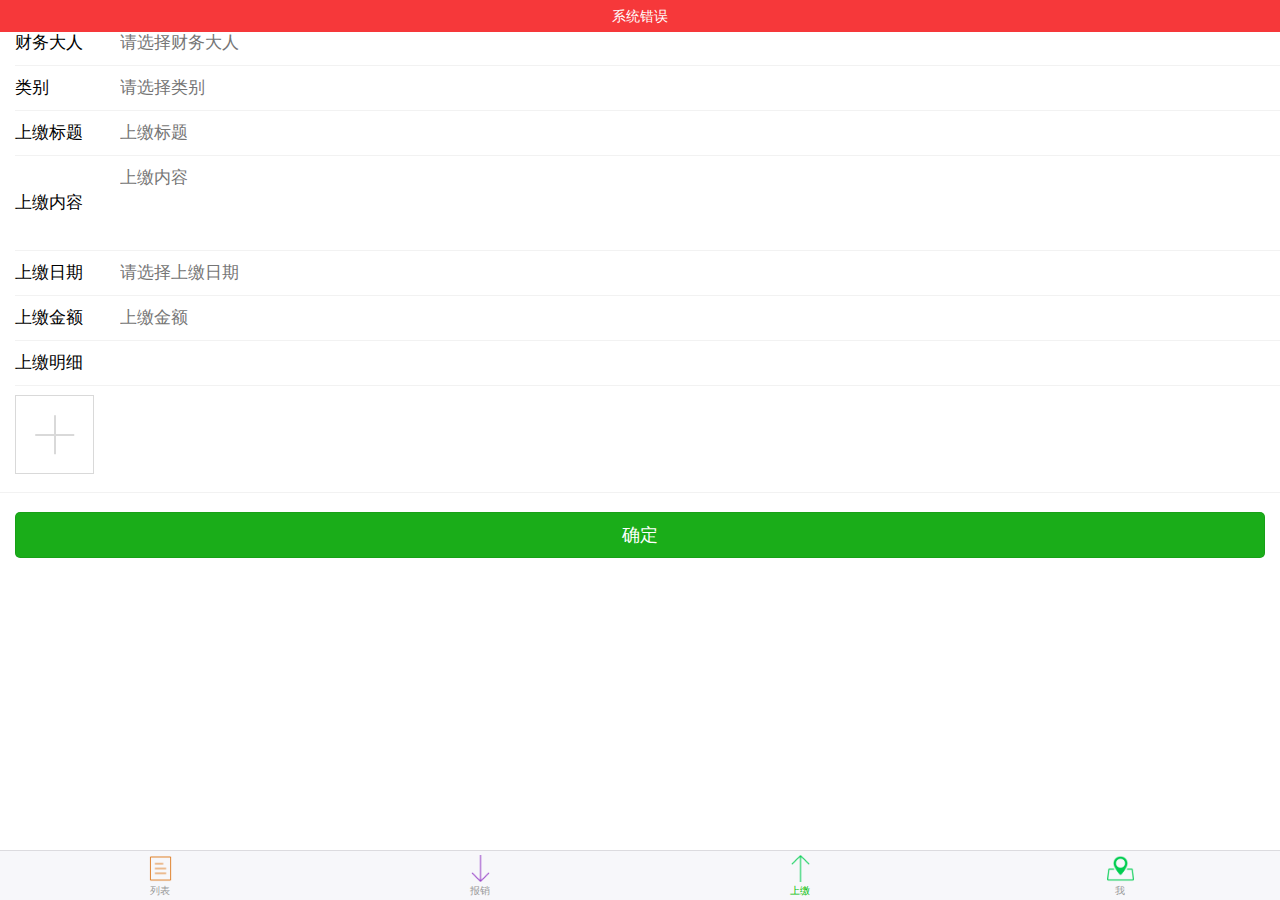
<file: setincome.html>
<!DOCTYPE html>
<html>
	<head>
		<meta charset="utf-8">
		<meta name="viewport" content="width=device-width,initial-scale=1,minimum-scale=1,maximum-scale=1,user-scalable=no" />
		<title>发起上缴</title>
		<link href="plugins/jqweui/dist/css/jquery-weui.css" rel="stylesheet" />
		<link href="plugins/jqweui/dist/lib/weui.min.css" rel="stylesheet" />
		<link href="css/base.css" rel="stylesheet" />
		<style>
			.weui-toast{left: 65%;}
			.weui-btn-area{margin-bottom: 60px;}
		</style>
	</head>
	<body>
		<div class="weui-tab">
			<div class="weui-tab__bd">
				<div id="tab1" class="weui-tab__bd-item weui-tab__bd-item--active">
					<div class="weui-cells weui-cells_form">
						<input type="hidden" id='id' value='0' />
						<div class="weui-cell">
							<div class="weui-cell__hd"><label for="date" class="weui-label">财务大人</label></div>
							<div class="weui-cell__bd">
								<input class="weui-input" id="to_uid_name" type="text" value="" placeholder="请选择财务大人">
							</div>
						</div>
						<div class="weui-cell">
							<div class="weui-cell__hd"><label for="date" class="weui-label">类别</label></div>
							<div class="weui-cell__bd">
								<input class="weui-input" id="cate_id" type="text" value="" placeholder="请选择类别">
							</div>
						</div>
						<div class="weui-cell">
							<div class="weui-cell__hd"><label class="weui-label">上缴标题</label></div>
							<div class="weui-cell__bd">
								<input class="weui-input" type="text" name="title" id="title" placeholder="上缴标题">
							</div>
						</div>
						<div class="weui-cell">
							<div class="weui-cell__hd"><label class="weui-label">上缴内容</label></div>
							<div class="weui-cell__bd">
								<textarea class="weui-textarea" id="content" placeholder="上缴内容" rows="3"></textarea>
							</div>
						</div>
						<div class="weui-cell">
							<div class="weui-cell__hd"><label for="" class="weui-label">上缴日期</label></div>
							<div class="weui-cell__bd">
								<input class="weui-input" type="text" id="at_date" placeholder="请选择上缴日期" value="">
							</div>
						</div>
						<div class="weui-cell">
							<div class="weui-cell__hd"><label class="weui-label">上缴金额</label></div>
							<div class="weui-cell__bd">
								<input class="weui-input" type="text" name="price" id="price" placeholder="上缴金额">
							</div>
						</div>
						<div class="weui-cell"><label class="weui-label">上缴明细</label></div>
						<div class="weui-cell">
							<div class="weui-cell__bd">
								<ul class="weui-uploader__files" id="uploaderFiles">
								</ul>
								<div class="weui-uploader__input-box">
									<button id='uploaderInput' class="weui-uploader__input" type='button'></button>
									<!-- <input id="uploaderInput" class="weui-uploader__input" type="file"> -->
								</div>
							</div>
						</div>
					</div>
		
					<div class="weui-btn-area">
						<a class="weui-btn weui-btn_primary" href="javascript:" id="showTooltips">确定</a>
					</div>
				</div>
			</div>
			<div class="weui-tabbar">
				<a href="/index.html" class="weui-tabbar__item">
					<!-- <span class="weui-badge" style="position: absolute;top: -.4em;right: 1em;">8</span> -->
					<div class="weui-tabbar__icon">
						<img src="/images/icon_nav_article.png" alt="">
					</div>
					<p class="weui-tabbar__label">列表</p>
				</a>
				<a href="/setexpense.html" class="weui-tabbar__item">
					<div class="weui-tabbar__icon">
						<img src="/images/icon_nav_ptr.png" alt="">
					</div>
					<p class="weui-tabbar__label">报销</p>
				</a>
				<a href="/setincome.html" class="weui-tabbar__item weui-bar__item--on">
					<div class="weui-tabbar__icon">
						<img src="/images/icon_nav_up.png" alt="">
					</div>
					<p class="weui-tabbar__label">上缴</p>
				</a>
				<a href="/my.html" class="weui-tabbar__item">
					<div class="weui-tabbar__icon">
						<img src="./images/icon_nav_city.png" alt="">
					</div>
					<p class="weui-tabbar__label">我</p>
				</a>
			</div>
		</div>
		
		<script src="plugins/jqweui/dist/lib/jquery-2.1.4.js"></script>
		<script src="plugins/jqweui/dist/lib/fastclick.js"></script>
		<script src="plugins/jqweui/dist/js/jquery-weui.js"></script>
		<script src="plugins/jqweui/dist/js/swiper.js"></script>
		<script src="js/plupload/plupload.full.min.js"></script>
		<script type="application/javascript" src="js/config.js"></script>
		<script src="js/common.js"></script>
		<script>
			$(function() {
				/*****************财务大人start**********************/
				$.ajax({
					url: ypyC.service_host + '/user/getFinancer',
					dataType: 'json', //服务器返回json格式数据
					type: 'get', //HTTP请求类型
					timeout: 10000, //超时时间设置为10秒；
					headers: {
						'token': localStorage.getItem('token')
					},
					success: function(res) {
						if (res.code == 201) {
							localStorage.removeItem('token');
							window.location.href = '/login.html';
						} else if (res.code == 0) {
							var financerData = [];
							for (d in res.data) {
								financerData.push({
									'value': res.data[d].value,
									'title': res.data[d].name
								});
							}
							$("#to_uid_name").select({
								title: "请选择财务大人",
								items: financerData,
							});
						} else {
							$.toptip(res.msg, 'error');
						}
					},
					error: function(xhr, type, errorThrown) {
						$.toptip('系统错误', 'error');
					}
				});

				/*****************财务大人end**********************/

				/*****************类别start**********************/
				$.ajax({
					url: ypyC.service_host + '/bill/category?type=2',
					dataType: 'json', //服务器返回json格式数据
					type: 'get', //HTTP请求类型
					timeout: 10000, //超时时间设置为10秒；
					headers: {
						'token': localStorage.getItem('token')
					},
					success: function(res) {
						if (res.code == 201) {
							localStorage.removeItem('token');
							window.location.href = '/login.html';
						} else if (res.code == 0) {
							var financerData = [];
							for (d in res.data) {
								financerData.push({
									'value': res.data[d].id,
									'title': res.data[d].name
								});
							}
							financerData.push({
								value: 99,
								title: '其他'
							});
							$("#cate_id").select({
								title: "请选择类别",
								items: financerData,
							});
						} else {
							$.toptip(res.msg, 'error');
						}
					},
					error: function(xhr, type, errorThrown) {
						$.toptip('系统错误', 'error');
					}
				});
				/*****************类别end**********************/
				/*****************日期start*********************/
				$("#at_date").calendar({
					dateFormat: 'yyyy-mm-dd',
				});
				/*****************日期end*********************/
				/*****************上传图片start*********************/
				var uploader = new plupload.Uploader({
					browse_button: 'uploaderInput', //触发文件选择对话框的按钮，为那个元素id
					url: ypyC.service_host + '/upload/img', //服务器端的上传页面地址
					flash_swf_url: 'js/plipload/Moxie.swf', //swf文件，当需要使用swf方式进行上传时需要配置该参数
					silverlight_xap_url: 'js/plipload/Moxie.xap', //silverlight文件，当需要使用silverlight方式进行上传时需要配置该参数
					headers: {
						'token': localStorage.getItem('token')
					},
					filters: {
						mime_types: [ //只允许上传图片
							{
								title: "Image files",
								extensions: "jpg,gif,png,jpeg,bmp"
							},
						]
					},
					resize: {
						width: 1000
					}
				});
				//在实例对象上调用init()方法进行初始化
				uploader.init();
				uploader.bind('FilesAdded', function(uploader, file) {
					$.showLoading('图片上传中...');
					uploader.start();
				});
				uploader.bind('Error', function(uploader, errObject) {
					$.hideLoading();
					$.toptip(errObject.message, 'error');
				});
				uploader.bind('FileUploaded', function(uploader, file, responseObject) {
					$.hideLoading();
					var html = '<li class="weui-uploader__file" style="background-image:url(' + JSON.parse(responseObject.response)
						.data + ')"><input type="hidden" class="img" value="' + JSON.parse(responseObject.response).data +
						'"/><i class="weui-icon-cancel"></i></li>';
					$('.weui-uploader__files').append(html);
				});
				$('.weui-uploader__files').on('click', '.weui-icon-cancel', function() {
					$(this).closest('li').remove();
				});
				/*****************上传图片 end*********************/
				$('#showTooltips').on('click', function() {
					var id = $('#id').val();
					var to_uid = $('#to_uid_name').data('values');
					var cate_id = $('#cate_id').data('values');
					var title = $('#title').val();
					var content = $('#content').val();
					var at_date = $('#at_date').val();
					var price = $('#price').val();
					if (to_uid == 0) {
						$.toptip('请选择财务大人', 'error');
						return false;
					}
					if (cate_id == 0) {
						$.toptip('请选择类别', 'error');
						return false;
					}
					if (title == '') {
						$.toptip('请填写上缴标题', 'error');
						return false;
					}
					if (at_date == 0) {
						$.toptip('请选择上缴日期', 'error');
						return false;
					}
					if (price == '') {
						$.toptip('请填写上缴金额', 'error');
						return false;
					}
					
					var imgs = [];
					$('.img').each(function() {
						imgs.push(this.value);
					});
					$.ajax({
						url: ypyC.service_host + '/bill/setExpense',
						data: {
							id: id,
							to_uid: to_uid,
							cate_id: cate_id,
							title: title,
							content: content,
							at_date: at_date,
							price: price,
							imgs: imgs,
							type:'income'
						},
						dataType: 'json', //服务器返回json格式数据
						type: 'POST', //HTTP请求类型
						timeout: 10000, //超时时间设置为10秒；
						headers: {
							'token': localStorage.getItem('token')
						},
						success: function(data) {
							if (data.code == 201) {
								localStorage.removeItem('token');
								window.location.href = '/login.html';
							} else if (data.code == 0) {
								$.toast("保存成功", function() {
									window.location.href = '/index.html';
								});
							} else {
								$.toptip(data.msg, 'error');
							}
						},
						error: function(xhr, type, errorThrown) {
							$.toptip('系统错误', 'error');
						}
					});
				});
			});
			$(function(){
				var id = getQueryVariable('id');
				if (id) {
					$.ajax({
						url: ypyC.service_host + '/bill/info?id=' + id,
						dataType: 'json', //服务器返回json格式数据
						type: 'get', //HTTP请求类型
						timeout: 10000, //超时时间设置为10秒；
						headers: {
							'token': localStorage.getItem('token')
						},
						success: function(data) {
							if (data.code == 201) {
								localStorage.removeItem('token');
								window.location.href = '/login.html';
							} else if (data.code == 0) {
								$('#id').val(data.data.id);
								$('#to_uid_name').val(data.data.to_realname);
								$('#to_uid_name').attr('data-values', data.data.to_uid);
								$('#cate_id_name').text('其他');
								$('#cate_id').val(data.data.cate_name);
								$('#cate_id').attr('data-values', data.data.cate_id);
								$('#title').val(data.data.title);
								$('#content').val(data.data.content);
								$('#at_date').val(data.data.at_date);
								$("#at_date").calendar("destroy"); //销毁
								$("#at_date").calendar({
									dateFormat: 'yyyy-mm-dd',
									value: [data.data.at_date]
								});
								$('#price').val(data.data.price);
					
								if (data.data.imgs.length > 0) {
									for (i in data.data.imgs) {
										var html = '<li class="weui-uploader__file" style="background-image:url(' + data.data.imgs[i].img_url +
											')"><input type="hidden" class="img" value="' + data.data.imgs[i].img_url +
											'"/><i class="weui-icon-cancel"></i></li>';
											$('.weui-uploader__files').append(html);
									}
								}
							} else {
								$.toptip(data.msg, 'error');
							}
						},
						error: function(xhr, type, errorThrown) {
							$.toptip('系统错误', 'error');
						}
					});
				}
			});
		</script>
	</body>
</html>
</file>
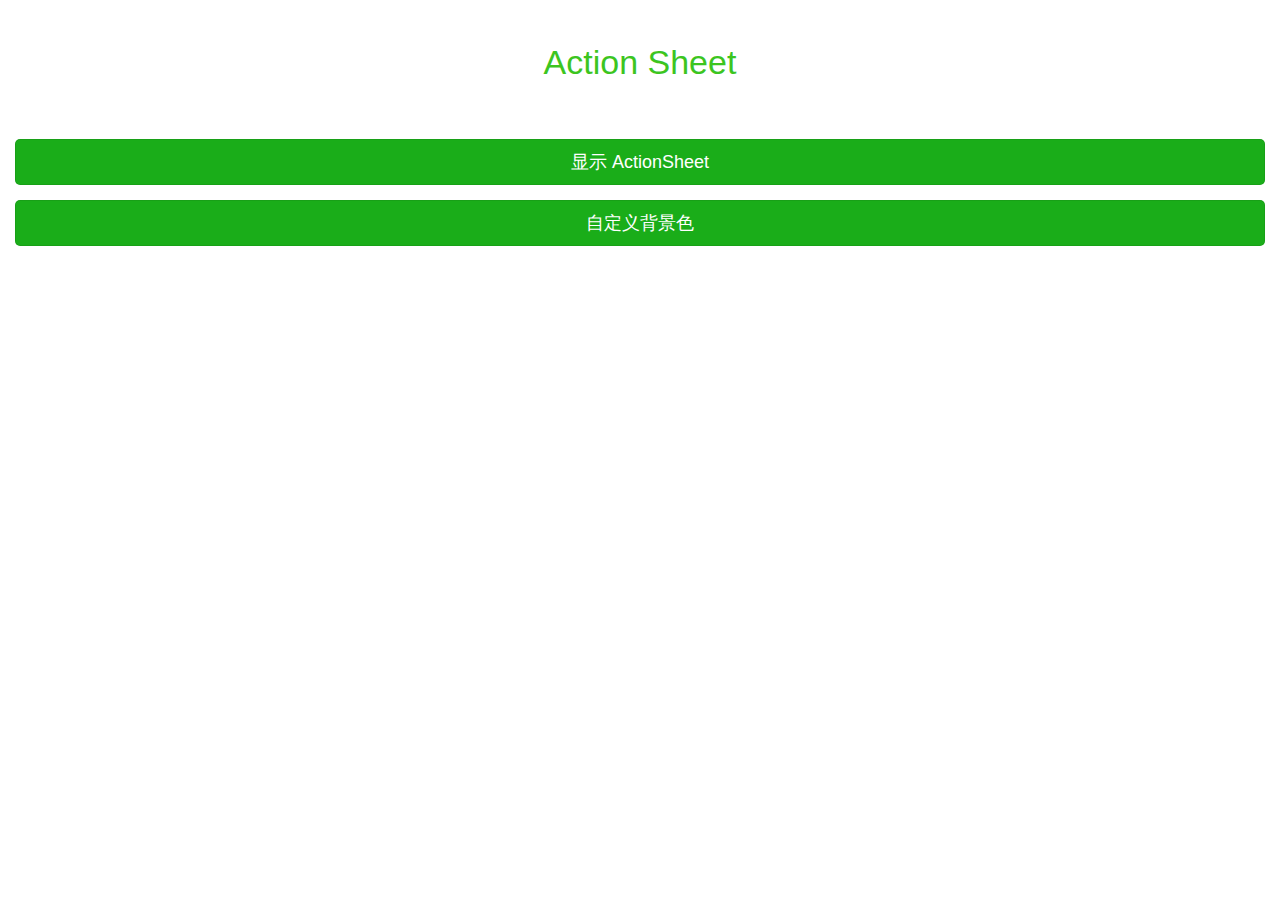
<file: plugins/jqweui/dist/demos/action-sheet.html>
<!DOCTYPE html>
<html>
  <head>
    <title>jQuery WeUI</title>
    <meta charset="utf-8">
<meta http-equiv="X-UA-Compatible" content="IE=edge">
<meta name="viewport" content="width=device-width, initial-scale=1, user-scalable=no">

<meta name="description" content="Write an awesome description for your new site here. You can edit this line in _config.yml. It will appear in your document head meta (for Google search results) and in your feed.xml site description.
">

<link rel="stylesheet" href="../lib/weui.min.css">
<link rel="stylesheet" href="../css/jquery-weui.css">
<link rel="stylesheet" href="css/demos.css">

  </head>

  <body ontouchstart>


    <header class='demos-header'>
      <h1 class="demos-title">Action Sheet</h1>
    </header>

    <div class='demos-content-padded'>
      <a href="javascript:;" id='show-actions' class="weui-btn weui-btn_primary">显示 ActionSheet</a>
      <a href="javascript:;" id='show-actions-bg' class="weui-btn weui-btn_primary">自定义背景色</a>
    </div>
    <script src="../lib/jquery-2.1.4.js"></script>
<script src="../lib/fastclick.js"></script>
<script>
  $(function() {
    FastClick.attach(document.body);
  });
</script>
<script src="../js/jquery-weui.js"></script>

    <script>
      $(document).on("click", "#show-actions", function() {
        $.actions({
          title: "选择操作",
          onClose: function() {
            console.log("close");
          },
          actions: [
            {
              text: "发布",
              className: "color-primary",
              onClick: function() {
                $.alert("发布成功");
              }
            },
            {
              text: "编辑",
              className: "color-warning",
              onClick: function() {
                $.alert("你选择了“编辑”");
              }
            },
            {
              text: "删除",
              className: 'color-danger',
              onClick: function() {
                $.alert("你选择了“删除”");
              }
            }
          ]
        });
      });

      $(document).on("click", "#show-actions-bg", function() {
        $.actions({
          actions: [
            {
              text: "发布",
              className: "bg-primary",
            },
            {
              text: "编辑",
              className: "bg-warning",
            },
            {
              text: "删除",
              className: 'bg-danger',
            }
          ]
        });
      });
    </script>
  </body>
</html>
</file>
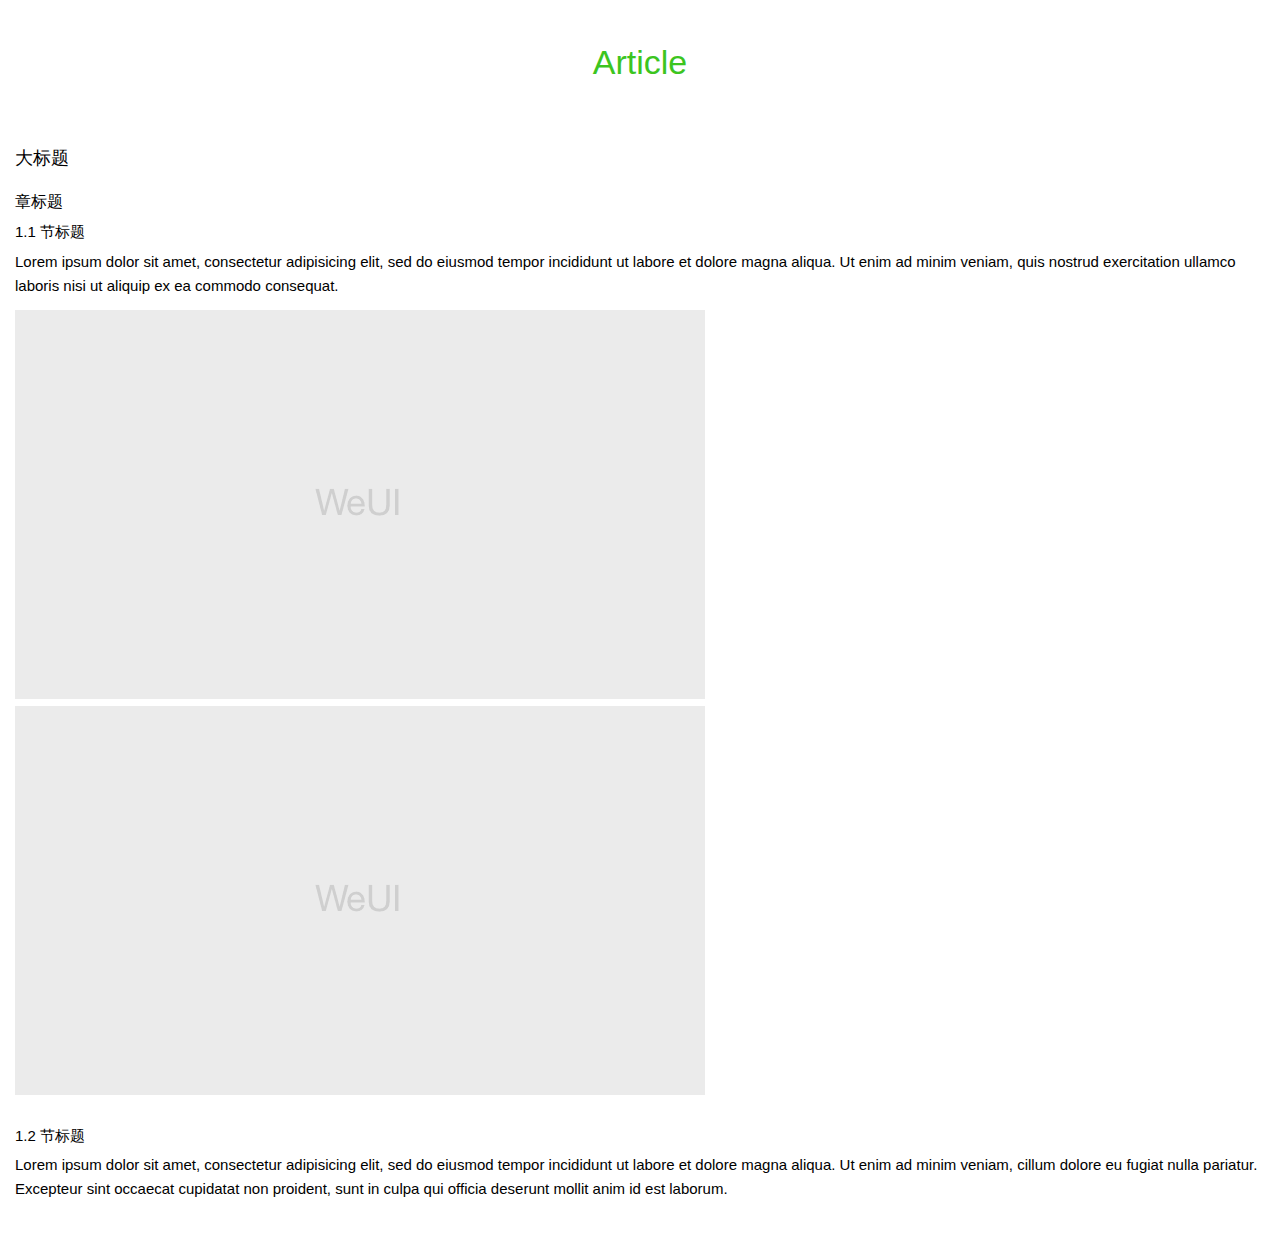
<file: plugins/jqweui/dist/demos/article.html>
<!DOCTYPE html>
<html>
  <head>
    <title>jQuery WeUI</title>
    <meta charset="utf-8">
<meta http-equiv="X-UA-Compatible" content="IE=edge">
<meta name="viewport" content="width=device-width, initial-scale=1, user-scalable=no">

<meta name="description" content="Write an awesome description for your new site here. You can edit this line in _config.yml. It will appear in your document head meta (for Google search results) and in your feed.xml site description.
">

<link rel="stylesheet" href="../lib/weui.min.css">
<link rel="stylesheet" href="../css/jquery-weui.css">
<link rel="stylesheet" href="css/demos.css">

  </head>

  <body ontouchstart>

    <header class='demos-header'>
      <h1 class="demos-title">Article</h1>
    </header>
    <article class="weui-article">
      <h1>大标题</h1>
      <section>
        <h2 class="title">章标题</h2>
        <section>
          <h3>1.1 节标题</h3>
          <p>
            Lorem ipsum dolor sit amet, consectetur adipisicing elit, sed do eiusmod
            tempor incididunt ut labore et dolore magna aliqua. Ut enim ad minim veniam,
            quis nostrud exercitation ullamco laboris nisi ut aliquip ex ea commodo
            consequat.
          </p>
          <p>
            <img src="./images/pic_article.png" alt="">
            <img src="./images/pic_article.png" alt="">
          </p>
        </section>
        <section>
          <h3>1.2 节标题</h3>
          <p>
            Lorem ipsum dolor sit amet, consectetur adipisicing elit, sed do eiusmod
            tempor incididunt ut labore et dolore magna aliqua. Ut enim ad minim veniam,
            cillum dolore eu fugiat nulla pariatur. Excepteur sint occaecat cupidatat non
            proident, sunt in culpa qui officia deserunt mollit anim id est laborum.
          </p>
        </section>
      </section>
    </article>

    <script src="../lib/jquery-2.1.4.js"></script>
<script src="../lib/fastclick.js"></script>
<script>
  $(function() {
    FastClick.attach(document.body);
  });
</script>
<script src="../js/jquery-weui.js"></script>

  </body>
</html>
</file>
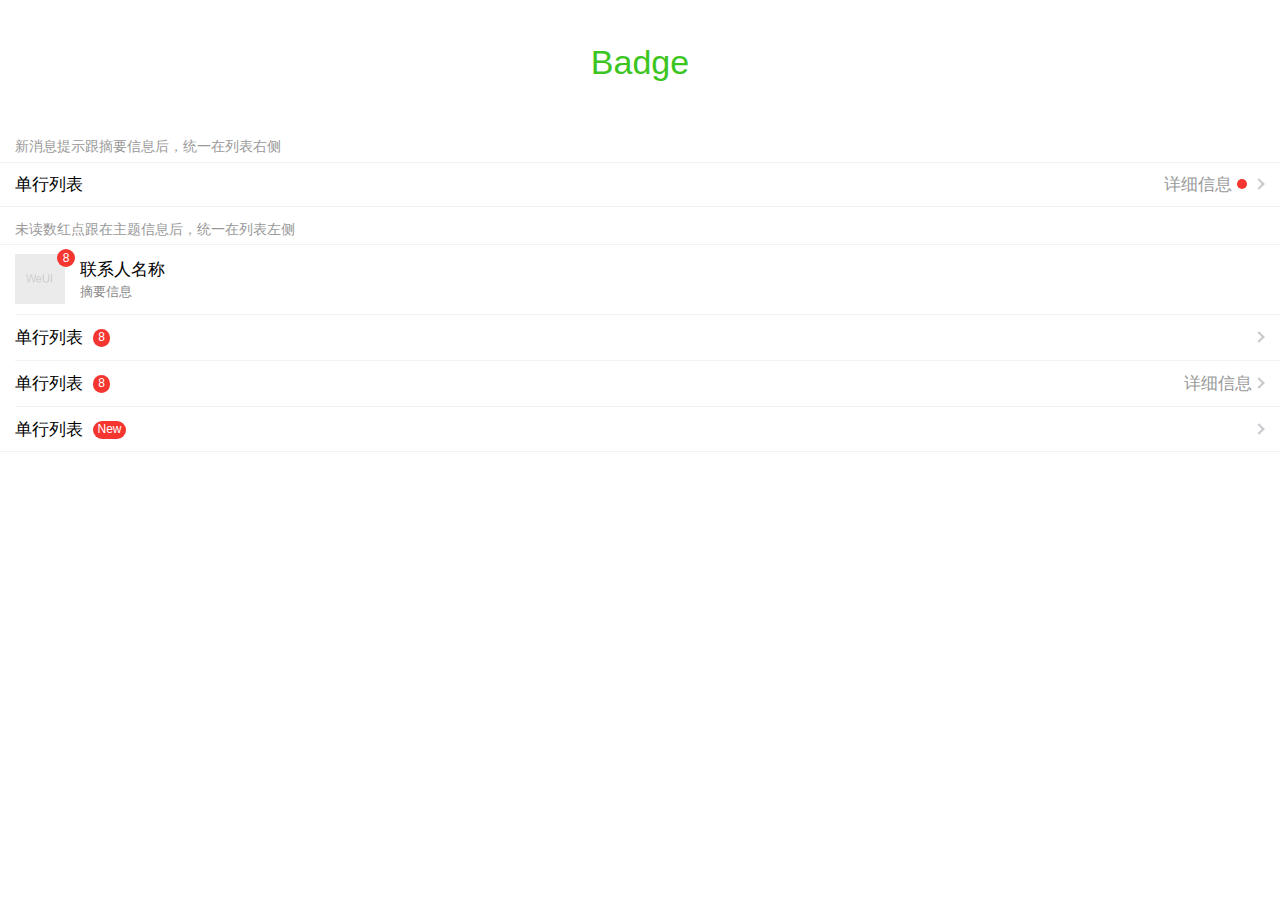
<file: plugins/jqweui/dist/demos/badge.html>
<!DOCTYPE html>
<html>
  <head>
    <title>jQuery WeUI</title>
    <meta charset="utf-8">
<meta http-equiv="X-UA-Compatible" content="IE=edge">
<meta name="viewport" content="width=device-width, initial-scale=1, user-scalable=no">

<meta name="description" content="Write an awesome description for your new site here. You can edit this line in _config.yml. It will appear in your document head meta (for Google search results) and in your feed.xml site description.
">

<link rel="stylesheet" href="../lib/weui.min.css">
<link rel="stylesheet" href="../css/jquery-weui.css">
<link rel="stylesheet" href="css/demos.css">

  </head>

  <body ontouchstart>


    <header class='demos-header'>
      <h1 class="demos-title">Badge</h1>
    </header>

    <div class="weui-cells__title">新消息提示跟摘要信息后，统一在列表右侧</div>
    <div class="weui-cells">
      <div class="weui-cell weui-cell_access">
        <div class="weui-cell__bd">单行列表</div>
        <div class="weui-cell__ft" style="font-size: 0">
          <span style="vertical-align:middle; font-size: 17px;">详细信息</span>
          <span class="weui-badge weui-badge_dot" style="margin-left: 5px;margin-right: 5px;"></span>
        </div>
      </div>
    </div>

    <div class="weui-cells__title">未读数红点跟在主题信息后，统一在列表左侧</div>
    <div class="weui-cells">
      <div class="weui-cell">
        <div class="weui-cell__hd" style="position: relative;margin-right: 10px;">
          <img src="images/pic_160.png" style="width: 50px;display: block">
          <span class="weui-badge" style="position: absolute;top: -.4em;right: -.4em;">8</span>
        </div>
        <div class="weui-cell__bd">
          <p>联系人名称</p>
          <p style="font-size: 13px;color: #888888;">摘要信息</p>
        </div>
      </div>
      <div class="weui-cell weui-cell_access">
        <div class="weui-cell__bd">
          <span style="vertical-align: middle">单行列表</span>
          <span class="weui-badge" style="margin-left: 5px;">8</span>
        </div>
        <div class="weui-cell__ft"></div>
      </div>
      <div class="weui-cell weui-cell_access">
        <div class="weui-cell__bd">
          <span style="vertical-align: middle">单行列表</span>
          <span class="weui-badge" style="margin-left: 5px;">8</span>
        </div>
        <div class="weui-cell__ft">详细信息</div>
      </div>
      <div class="weui-cell weui-cell_access">
        <div class="weui-cell__bd">
          <span style="vertical-align: middle">单行列表</span>
          <span class="weui-badge" style="margin-left: 5px;">New</span>
        </div>
        <div class="weui-cell__ft"></div>
      </div>
    </div>
    <script src="../lib/jquery-2.1.4.js"></script>
<script src="../lib/fastclick.js"></script>
<script>
  $(function() {
    FastClick.attach(document.body);
  });
</script>
<script src="../js/jquery-weui.js"></script>

  </body>
</html>
</file>
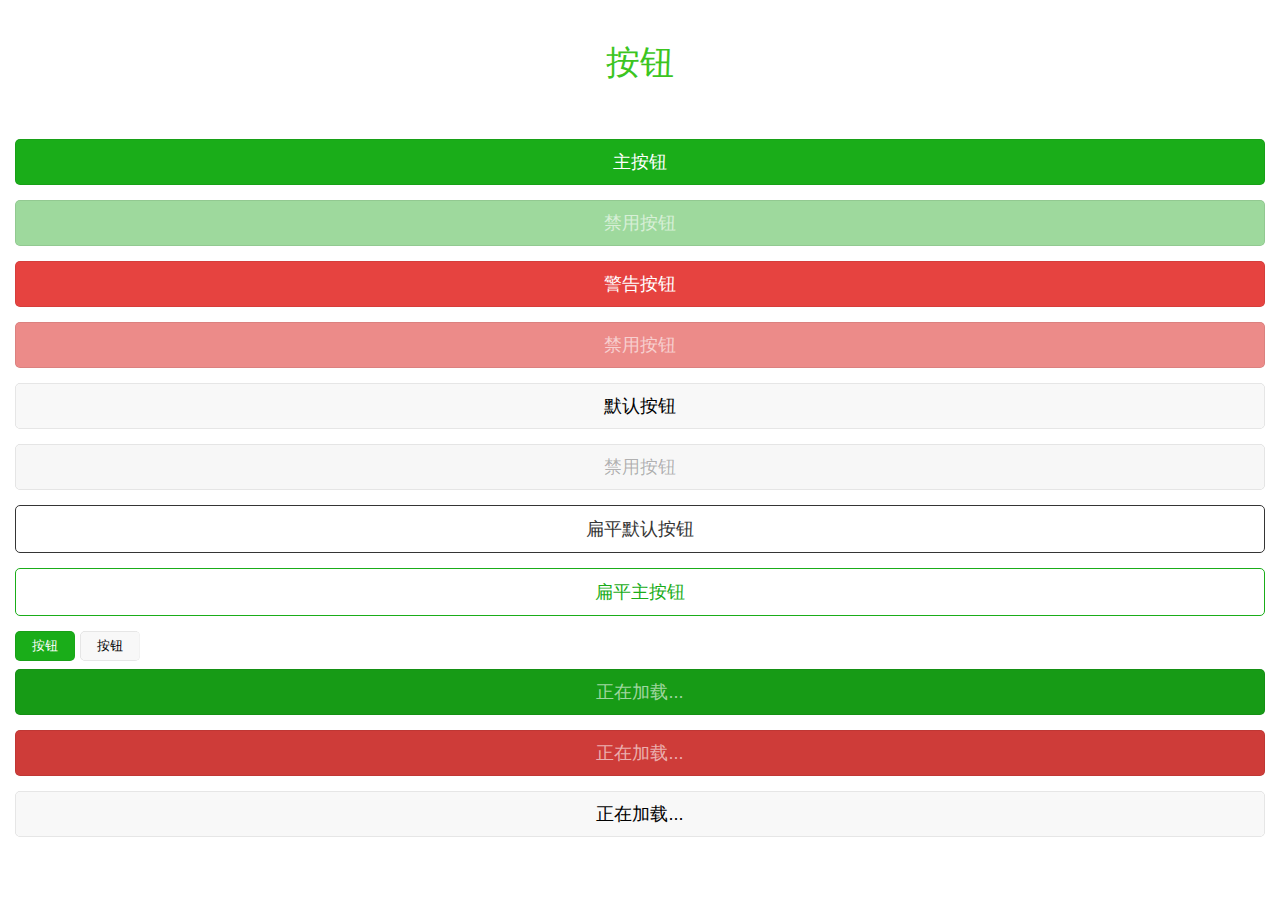
<file: plugins/jqweui/dist/demos/buttons.html>
<!DOCTYPE html>
<html>
  <head>
    <title>jQuery WeUI</title>
    <meta charset="utf-8">
<meta http-equiv="X-UA-Compatible" content="IE=edge">
<meta name="viewport" content="width=device-width, initial-scale=1, user-scalable=no">

<meta name="description" content="Write an awesome description for your new site here. You can edit this line in _config.yml. It will appear in your document head meta (for Google search results) and in your feed.xml site description.
">

<link rel="stylesheet" href="../lib/weui.min.css">
<link rel="stylesheet" href="../css/jquery-weui.css">
<link rel="stylesheet" href="css/demos.css">

  </head>

  <body ontouchstart>


    <header class='demos-header'>
      <h1 class="demos-title">按钮</h1>
    </header>

    <div class='demos-content-padded'>
      <a href="javascript:;" class="weui-btn weui-btn_primary">主按钮</a>
      <a href="javascript:;" class="weui-btn weui-btn_disabled weui-btn_primary">禁用按钮</a>
      <a href="javascript:;" class="weui-btn weui-btn_warn">警告按钮</a>
      <a href="javascript:;" class="weui-btn weui-btn_disabled weui-btn_warn">禁用按钮</a>
      <a href="javascript:;" class="weui-btn weui-btn_default">默认按钮</a>
      <a href="javascript:;" class="weui-btn weui-btn_disabled weui-btn_default">禁用按钮</a>
      <a href="javascript:;" class="weui-btn weui-btn_plain-default">扁平默认按钮</a>
      <a href="javascript:;" class="weui-btn weui-btn_plain-primary">扁平主按钮</a>

      <div class="button_sp_area">
        <a href="javascript:;" class="weui-btn weui-btn_mini weui-btn_primary">按钮</a>
        <a href="javascript:;" class="weui-btn weui-btn_mini weui-btn_default">按钮</a>
      </div>

      <p>
        <a href="javascript:;" class="weui-btn weui-btn_primary weui-btn_loading">正在加载...</a>
        <a href="javascript:;" class="weui-btn weui-btn_warn weui-btn_loading">正在加载...</a>
        <a href="javascript:;" class="weui-btn weui-btn_default weui-btn_loading">正在加载...</a>
      </p>
    </div>
    <script src="../lib/jquery-2.1.4.js"></script>
<script src="../lib/fastclick.js"></script>
<script>
  $(function() {
    FastClick.attach(document.body);
  });
</script>
<script src="../js/jquery-weui.js"></script>

  </body>
</html>
</file>
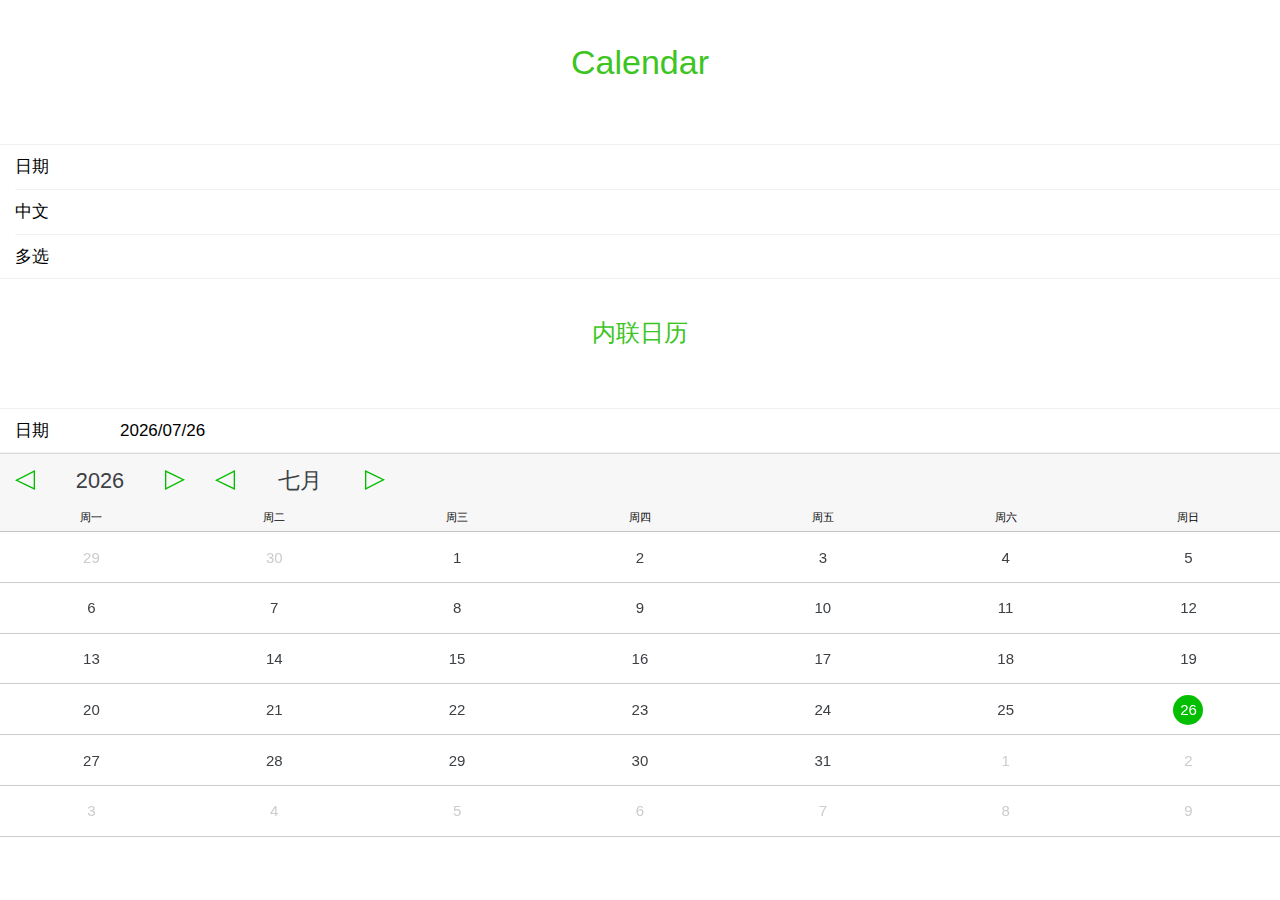
<file: plugins/jqweui/dist/demos/calendar.html>
<!DOCTYPE html>
<html>
  <head>
    <title>jQuery WeUI</title>
    <meta charset="utf-8">
<meta http-equiv="X-UA-Compatible" content="IE=edge">
<meta name="viewport" content="width=device-width, initial-scale=1, user-scalable=no">

<meta name="description" content="Write an awesome description for your new site here. You can edit this line in _config.yml. It will appear in your document head meta (for Google search results) and in your feed.xml site description.
">

<link rel="stylesheet" href="../lib/weui.min.css">
<link rel="stylesheet" href="../css/jquery-weui.css">
<link rel="stylesheet" href="css/demos.css">

  </head>

  <body ontouchstart>


    <header class='demos-header'>
      <h1 class="demos-title">Calendar</h1>
    </header>

    
    <div class="weui-cells weui-cells_form">
      <div class="weui-cell">
        <div class="weui-cell__hd"><label for="date" class="weui-label">日期</label></div>
        <div class="weui-cell__bd">
          <input class="weui-input" id="date" type="text">
        </div>
      </div>
      <div class="weui-cell">
        <div class="weui-cell__hd"><label for="date2" class="weui-label">中文</label></div>
        <div class="weui-cell__bd">
          <input class="weui-input" id="date2" type="text" value="">
        </div>
      </div>
      <div class="weui-cell">
        <div class="weui-cell__hd"><label for="date-multiple" class="weui-label">多选</label></div>
        <div class="weui-cell__bd">
          <input class="weui-input" id="date-multiple" type="text" value="">
        </div>
      </div>
    </div>

    <div class="demos-header">
      <h2 class="demos-second-title">内联日历</h2>
    </div>

    <div class="weui-cells weui-cells_form">
      <div class="weui-cell">
        <div class="weui-cell__hd"><label for="date3" class="weui-label">日期</label></div>
        <div class="weui-cell__bd">
          <input class="weui-input" id="date3" type="text">
        </div>
      </div>
    </div>
    <div id="inline-calendar"></div>
    <script src="../lib/jquery-2.1.4.js"></script>
<script src="../lib/fastclick.js"></script>
<script>
  $(function() {
    FastClick.attach(document.body);
  });
</script>
<script src="../js/jquery-weui.js"></script>


    <script>
      $("#date").calendar({
        onChange: function (p, values, displayValues) {
          console.log(values, displayValues);
        }
      });
      $("#date2").calendar({
        value: ['2016-12-12'],
        dateFormat: 'yyyy年mm月dd日'  // 自定义格式的时候，不能通过 input 的value属性赋值 '2016年12月12日' 来定义初始值，这样会导致无法解析初始值而报错。只能通过js中设置 value 的形式来赋值，并且需要按标准形式赋值（yyyy-mm-dd 或者时间戳)
      });
      $("#date-multiple").calendar({
        multiple: true,
        onChange: function (p, values, displayValues) {
          console.log(values, displayValues);
        }
      });
      $("#date3").calendar({
        container: "#inline-calendar"
      });
    </script>
  </body>
</html>
</file>
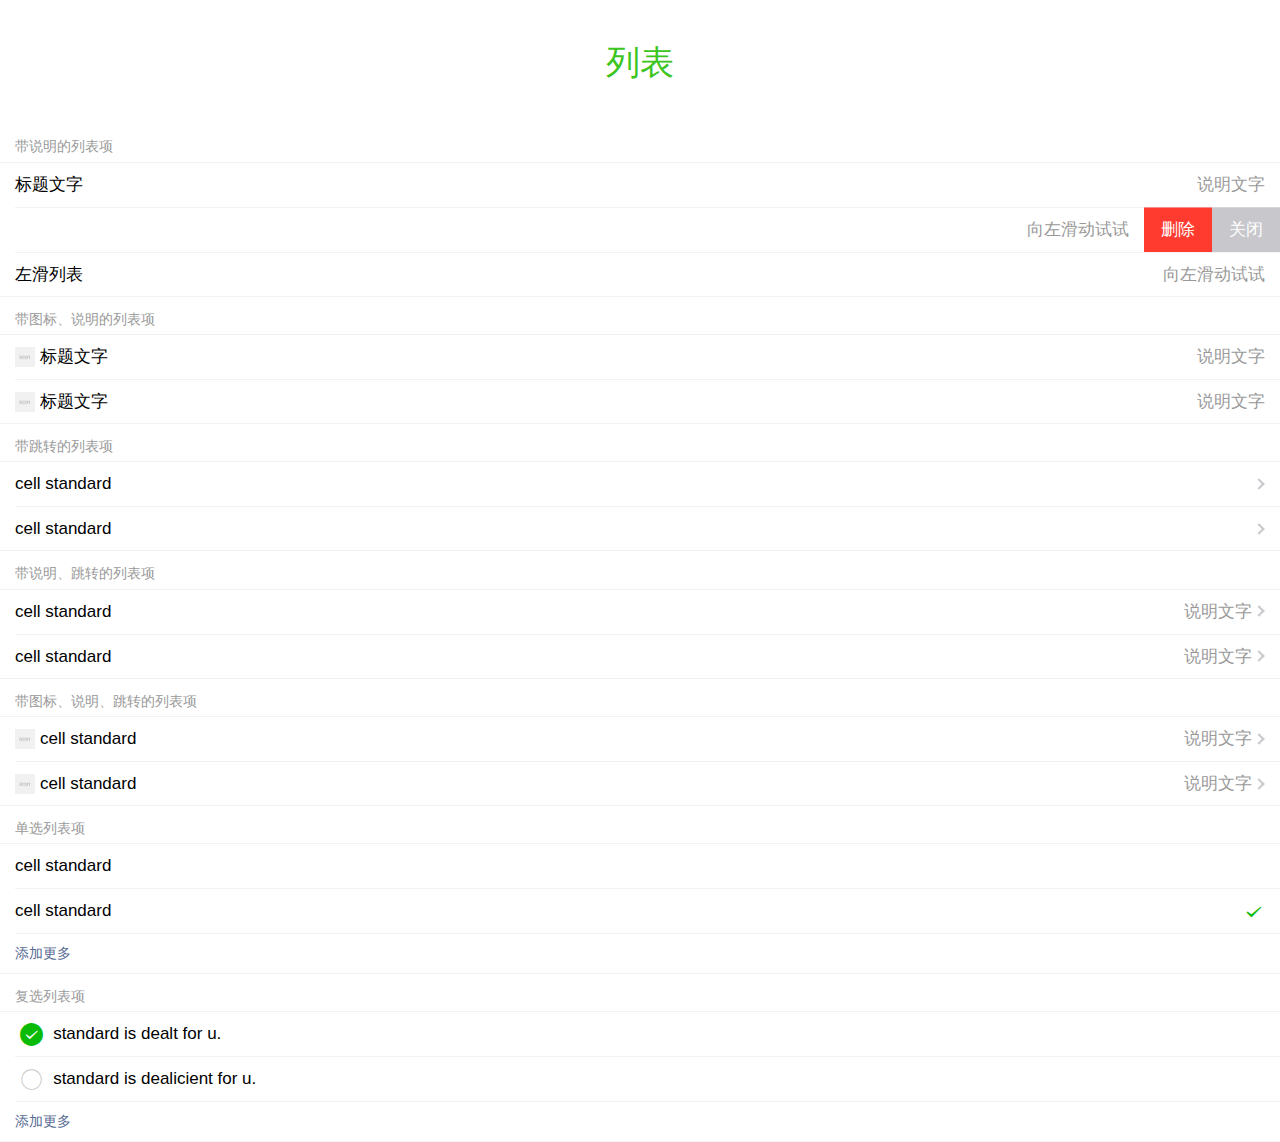
<file: plugins/jqweui/dist/demos/cell.html>
<!DOCTYPE html>
<html>
  <head>
    <title>jQuery WeUI</title>
    <meta charset="utf-8">
<meta http-equiv="X-UA-Compatible" content="IE=edge">
<meta name="viewport" content="width=device-width, initial-scale=1, user-scalable=no">

<meta name="description" content="Write an awesome description for your new site here. You can edit this line in _config.yml. It will appear in your document head meta (for Google search results) and in your feed.xml site description.
">

<link rel="stylesheet" href="../lib/weui.min.css">
<link rel="stylesheet" href="../css/jquery-weui.css">
<link rel="stylesheet" href="css/demos.css">

  </head>

  <body ontouchstart>


    <header class='demos-header'>
      <h1 class="demos-title">列表</h1>
    </header>

    <div class="bd">
      <div class="page__bd">
        <div class="weui-cells__title">带说明的列表项</div>
        <div class="weui-cells">
          <div class="weui-cell">
            <div class="weui-cell__bd">
              <p>标题文字</p>
            </div>
            <div class="weui-cell__ft">说明文字</div>
          </div>
          <div class="weui-cell weui-cell_swiped">
            <div class="weui-cell__bd" style="transform: translateX(-136px)">
              <div class="weui-cell">
                <div class="weui-cell__bd">
                  <p>左滑列表</p>
                </div>
                <div class="weui-cell__ft">向左滑动试试</div>
              </div>
            </div>
            <div class="weui-cell__ft">
              <a class="weui-swiped-btn weui-swiped-btn_warn delete-swipeout" href="javascript:">删除</a>
              <a class="weui-swiped-btn weui-swiped-btn_default close-swipeout" href="javascript:">关闭</a>
            </div>
          </div>
          <div class="weui-cell weui-cell_swiped">
            <div class="weui-cell__bd">
              <div class="weui-cell">
                <div class="weui-cell__bd">
                  <p>左滑列表</p>
                </div>
                <div class="weui-cell__ft">向左滑动试试</div>
              </div>
            </div>
            <div class="weui-cell__ft">
              <a class="weui-swiped-btn weui-swiped-btn_warn delete-swipeout" href="javascript:">删除</a>
            </div>
          </div>
        </div>
        <div class="weui-cells__title">带图标、说明的列表项</div>
        <div class="weui-cells">
          <div class="weui-cell">
            <div class="weui-cell__hd"><img src="[data-uri]" alt="" style="width:20px;margin-right:5px;display:block"></div>
            <div class="weui-cell__bd">
              <p>标题文字</p>
            </div>
            <div class="weui-cell__ft">说明文字</div>
          </div>
          <div class="weui-cell">
            <div class="weui-cell__hd"><img src="[data-uri]" alt="" style="width:20px;margin-right:5px;display:block"></div>
            <div class="weui-cell__bd">
              <p>标题文字</p>
            </div>
            <div class="weui-cell__ft">说明文字</div>
          </div>
        </div>

        <div class="weui-cells__title">带跳转的列表项</div>
        <div class="weui-cells">
          <a class="weui-cell weui-cell_access" href="javascript:;">
            <div class="weui-cell__bd">
              <p>cell standard</p>
            </div>
            <div class="weui-cell__ft">
            </div>
          </a>
          <a class="weui-cell weui-cell_access" href="javascript:;">
            <div class="weui-cell__bd">
              <p>cell standard</p>
            </div>
            <div class="weui-cell__ft">
            </div>
          </a>
        </div>

        <div class="weui-cells__title">带说明、跳转的列表项</div>
        <div class="weui-cells">
          <a class="weui-cell weui-cell_access" href="javascript:;">
            <div class="weui-cell__bd">
              <p>cell standard</p>
            </div>
            <div class="weui-cell__ft">说明文字</div>
          </a>
          <a class="weui-cell weui-cell_access" href="javascript:;">
            <div class="weui-cell__bd">
              <p>cell standard</p>
            </div>
            <div class="weui-cell__ft">说明文字</div>
          </a>

        </div>

        <div class="weui-cells__title">带图标、说明、跳转的列表项</div>
        <div class="weui-cells">

          <a class="weui-cell weui-cell_access" href="javascript:;">
            <div class="weui-cell__hd"><img src="[data-uri]" alt="" style="width:20px;margin-right:5px;display:block"></div>
            <div class="weui-cell__bd">
              <p>cell standard</p>
            </div>
            <div class="weui-cell__ft">说明文字</div>
          </a>
          <a class="weui-cell weui-cell_access" href="javascript:;">
            <div class="weui-cell__hd"><img src="[data-uri]" alt="" style="width:20px;margin-right:5px;display:block"></div>
            <div class="weui-cell__bd">
              <p>cell standard</p>
            </div>
            <div class="weui-cell__ft">说明文字</div>
          </a>
        </div>
      </div>

      <div class="weui-cells__title">单选列表项</div>
      <div class="weui-cells weui-cells_radio">
        <label class="weui-cell weui-check__label" for="x11">
          <div class="weui-cell__bd">
            <p>cell standard</p>
          </div>
          <div class="weui-cell__ft">
            <input type="radio" class="weui-check" name="radio1" id="x11">
            <span class="weui-icon-checked"></span>
          </div>
        </label>
        <label class="weui-cell weui-check__label" for="x12">

          <div class="weui-cell__bd">
            <p>cell standard</p>
          </div>
          <div class="weui-cell__ft">
            <input type="radio" name="radio1" class="weui-check" id="x12" checked="checked">
            <span class="weui-icon-checked"></span>
          </div>
        </label>
        <a href="javascript:void(0);" class="weui-cell weui-cell_link">
          <div class="weui-cell__bd">添加更多</div>
        </a>
      </div>
      <div class="weui-cells__title">复选列表项</div>
      <div class="weui-cells weui-cells_checkbox">
        <label class="weui-cell weui-check__label" for="s11">
          <div class="weui-cell__hd">
            <input type="checkbox" class="weui-check" name="checkbox1" id="s11" checked="checked">
            <i class="weui-icon-checked"></i>
          </div>
          <div class="weui-cell__bd">
            <p>standard is dealt for u.</p>
          </div>
        </label>
        <label class="weui-cell weui-check__label" for="s12">
          <div class="weui-cell__hd">
            <input type="checkbox" name="checkbox1" class="weui-check" id="s12">
            <i class="weui-icon-checked"></i>
          </div>
          <div class="weui-cell__bd">
            <p>standard is dealicient for u.</p>
          </div>
        </label>
        <a href="javascript:void(0);" class="weui-cell weui-cell_link">
          <div class="weui-cell__bd">添加更多</div>
        </a>
      </div>
    </div>
    <script src="../lib/jquery-2.1.4.js"></script>
<script src="../lib/fastclick.js"></script>
<script>
  $(function() {
    FastClick.attach(document.body);
  });
</script>
<script src="../js/jquery-weui.js"></script>


    <script>
      $('.delete-swipeout').click(function () {
        $(this).parents('.weui-cell').remove()
      })
      $('.close-swipeout').click(function () {
        $(this).parents('.weui-cell').swipeout('close')
      })
    </script>
  </body>
</html>
</file>
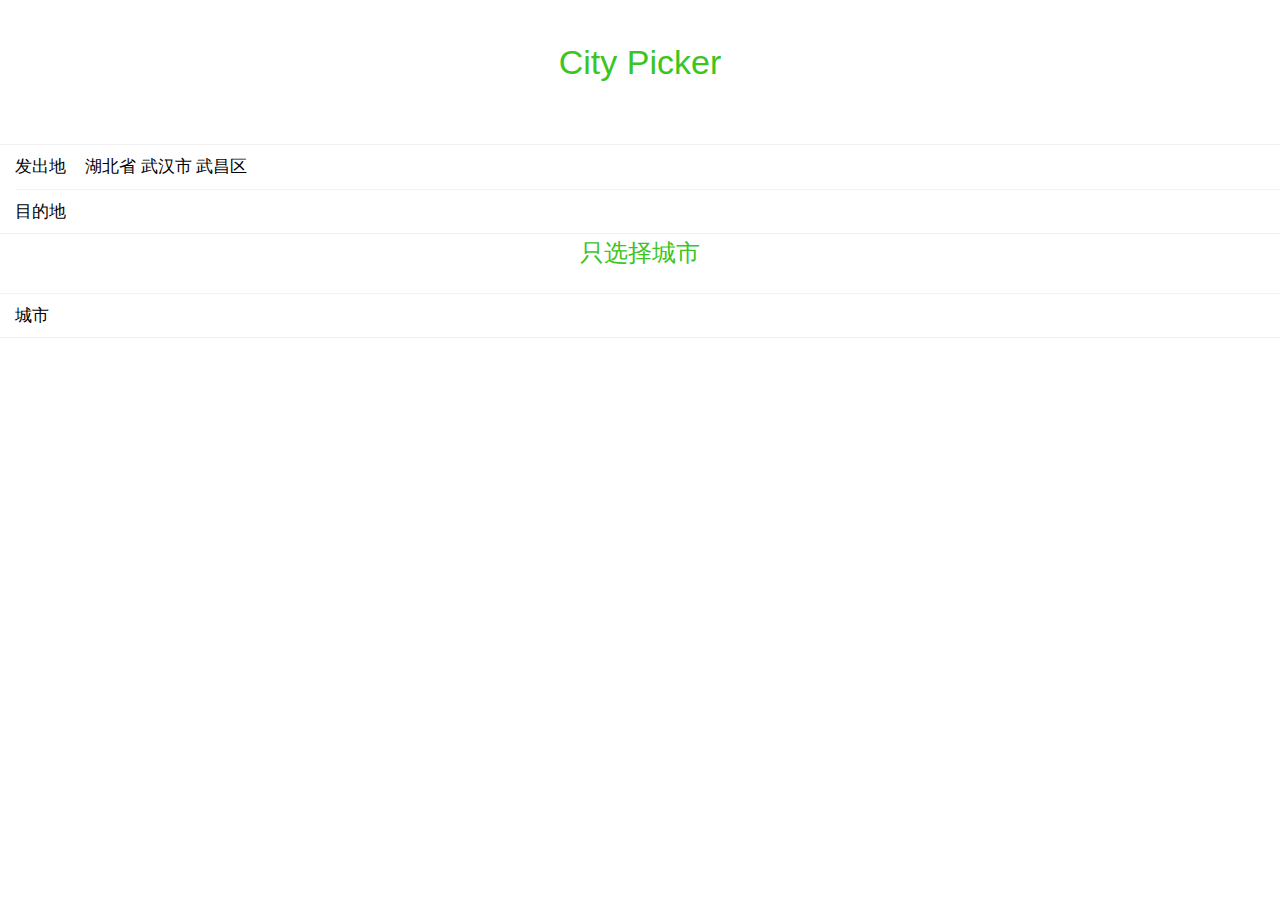
<file: plugins/jqweui/dist/demos/city-picker.html>
<!DOCTYPE html>
<html>
  <head>
    <title>jQuery WeUI</title>
    <meta charset="utf-8">
<meta http-equiv="X-UA-Compatible" content="IE=edge">
<meta name="viewport" content="width=device-width, initial-scale=1, user-scalable=no">

<meta name="description" content="Write an awesome description for your new site here. You can edit this line in _config.yml. It will appear in your document head meta (for Google search results) and in your feed.xml site description.
">

<link rel="stylesheet" href="../lib/weui.min.css">
<link rel="stylesheet" href="../css/jquery-weui.css">
<link rel="stylesheet" href="css/demos.css">

    <style>
      .weui-label {
        width: 70px;
      }
    </style>
  </head>

  <body ontouchstart>


    <header class='demos-header'>
      <h1 class="demos-title">City Picker</h1>
    </header>

    
    <div class="weui-cells weui-cells_form">
      <div class="weui-cell">
        <div class="weui-cell__hd"><label for="name" class="weui-label">发出地</label></div>
        <div class="weui-cell__bd">
          <input class="weui-input" id="start" type="text" value="湖北省 武汉市 武昌区">
        </div>
      </div>
      <div class="weui-cell">
        <div class="weui-cell__hd"><label for="date" class="weui-label">目的地</label></div>
        <div class="weui-cell__bd">
          <input class="weui-input" id="end" type="text" value="">
        </div>
      </div>
    </div>

    <h2 class="demos-second-title">只选择城市</h2>
    <div class="weui-cells weui-cells_form">
      <div class="weui-cell">
        <div class="weui-cell__hd"><label for="home-city" class="weui-label">城市</label></div>
        <div class="weui-cell__bd">
          <input class="weui-input" id="home-city" type="text">
        </div>
      </div>
    </div>
    <script src="../lib/jquery-2.1.4.js"></script>
<script src="../lib/fastclick.js"></script>
<script>
  $(function() {
    FastClick.attach(document.body);
  });
</script>
<script src="../js/jquery-weui.js"></script>

    <script src="../js/city-picker.js"></script>

    <script>
      $("#start").cityPicker({
        title: "选择出发地",
        onChange: function (picker, values, displayValues) {
          console.log(values, displayValues);
        }
      });
      $("#end").cityPicker({
        title: "选择目的地"
      });
      $("#home-city").cityPicker({
        title: "选择目的地",
        showDistrict: false,
        onChange: function (picker, values, displayValues) {
          console.log(values, displayValues);
        }
      });
    </script>
  </body>
</html>
</file>
<file: css/base.css>
.mui-off-canvas-left {
	color: #fff;
}
.title {
	margin: 35px 15px 10px;
}
.card-status-1 {
	border: red 1px solid;
	/* background: #f9f5cd; */
}
.card-status-1 i,.card-status-1 label{
	color: red !important;
}
.card-status-2{
	border: blue 1px solid;
	/* background: #b3fdf9; */
}
/* .card-status-2 li{
	background: #b3fdf9;
} */
.card-status-2 i,.card-status-2 label{
	color: blue !important;
}
.card-status-3{
	border: orange 1px solid;
}
.card-status-3 i,.card-status-3 label{
	color: orange !important;
}
.card-status-4 {
	border: green 1px solid;
	/* background: #aff9af; */
}
.card-status-4 i,.card-status-4 label{
	color: green !important;
}
/* .card-status-6 {
	border: #869689 1px solid;
	background: #d6dad7;
}
.card-status-6 li{
	background: #d6dad7;
} */
.card-status-6{
	border: gray 1px solid;
}
.card-status-6 i,.card-status-5 i{
	color: gray !important;
}
.red{
	color: red !important;
}
.orange{
	color: orange !important;
}
.green{
	color: green !important;
}
.gray{
	color: gray !important;
}
.logout{
	color: #777777 !important;
}
body, html {
	  height: 100%;
	  -webkit-tap-highlight-color: transparent;
	}
.weui-tab .weui-uploader__files .weui-uploader__file{
	position: relative;
}
.weui-tab .weui-uploader__files .weui-uploader__file .weui-icon-cancel{
	position: absolute;
	top: 0px;
	right: 0;
	color: red;
	cursor: pointer;
	font-weight: bold;
}
.weui-tab__bd .weui-tab__bd-item{
	width: 100%;
}
</file>
<file: plugins/jqweui/dist/demos/css/demos.css>
body, html {
  height: 100%;
  -webkit-tap-highlight-color: transparent;
}
.demos-title {
  text-align: center;
  font-size: 34px;
  color: #3cc51f;
  font-weight: 400;
  margin: 0 15%;
}

.demos-sub-title {
  text-align: center;
  color: #888;
  font-size: 14px;
}

.demos-header {
  padding: 35px 0;
}

.demos-content-padded {
  padding: 15px;
}

.demos-second-title {
  text-align: center;
  font-size: 24px;
  color: #3cc51f;
  font-weight: 400;
  margin: 0 15%;
}

footer {
  text-align: center;
  font-size: 14px;
  padding: 20px;
}

footer a {
  color: #999;
  text-decoration: none;
}
</file>
